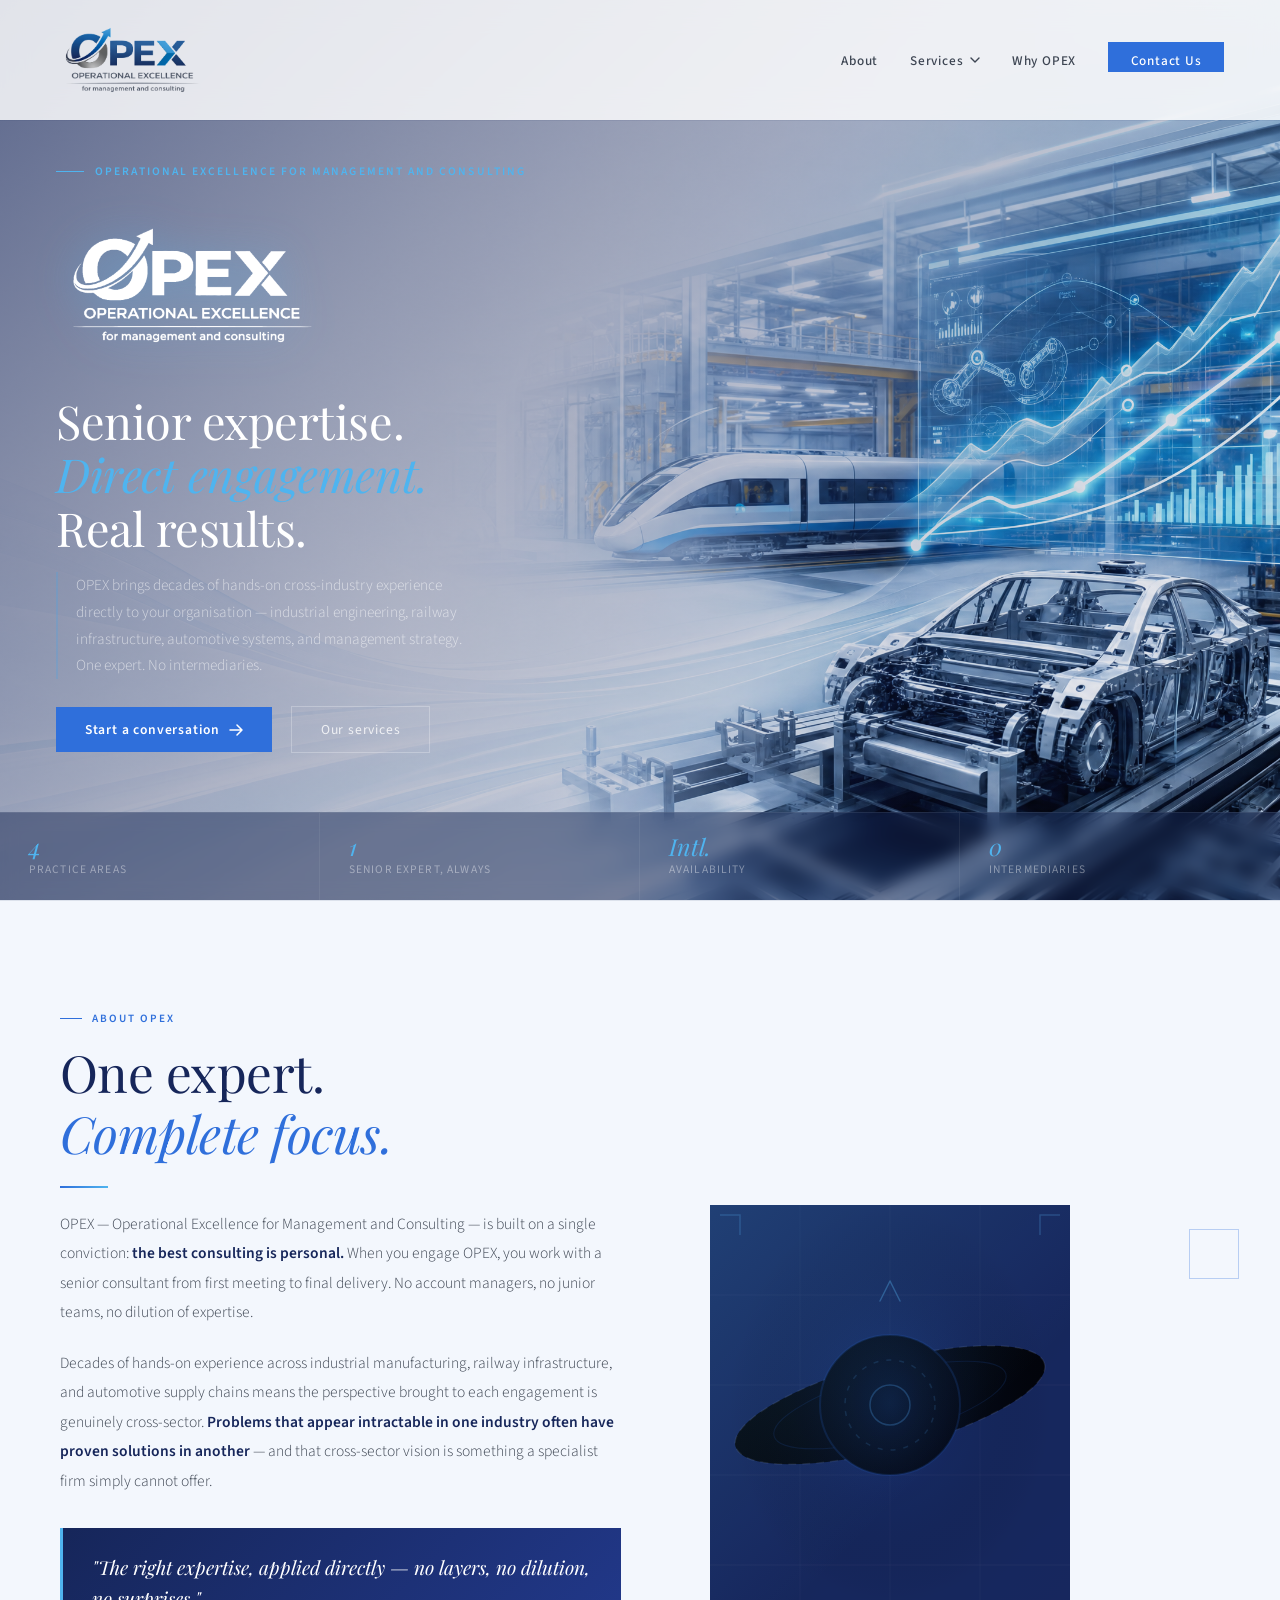
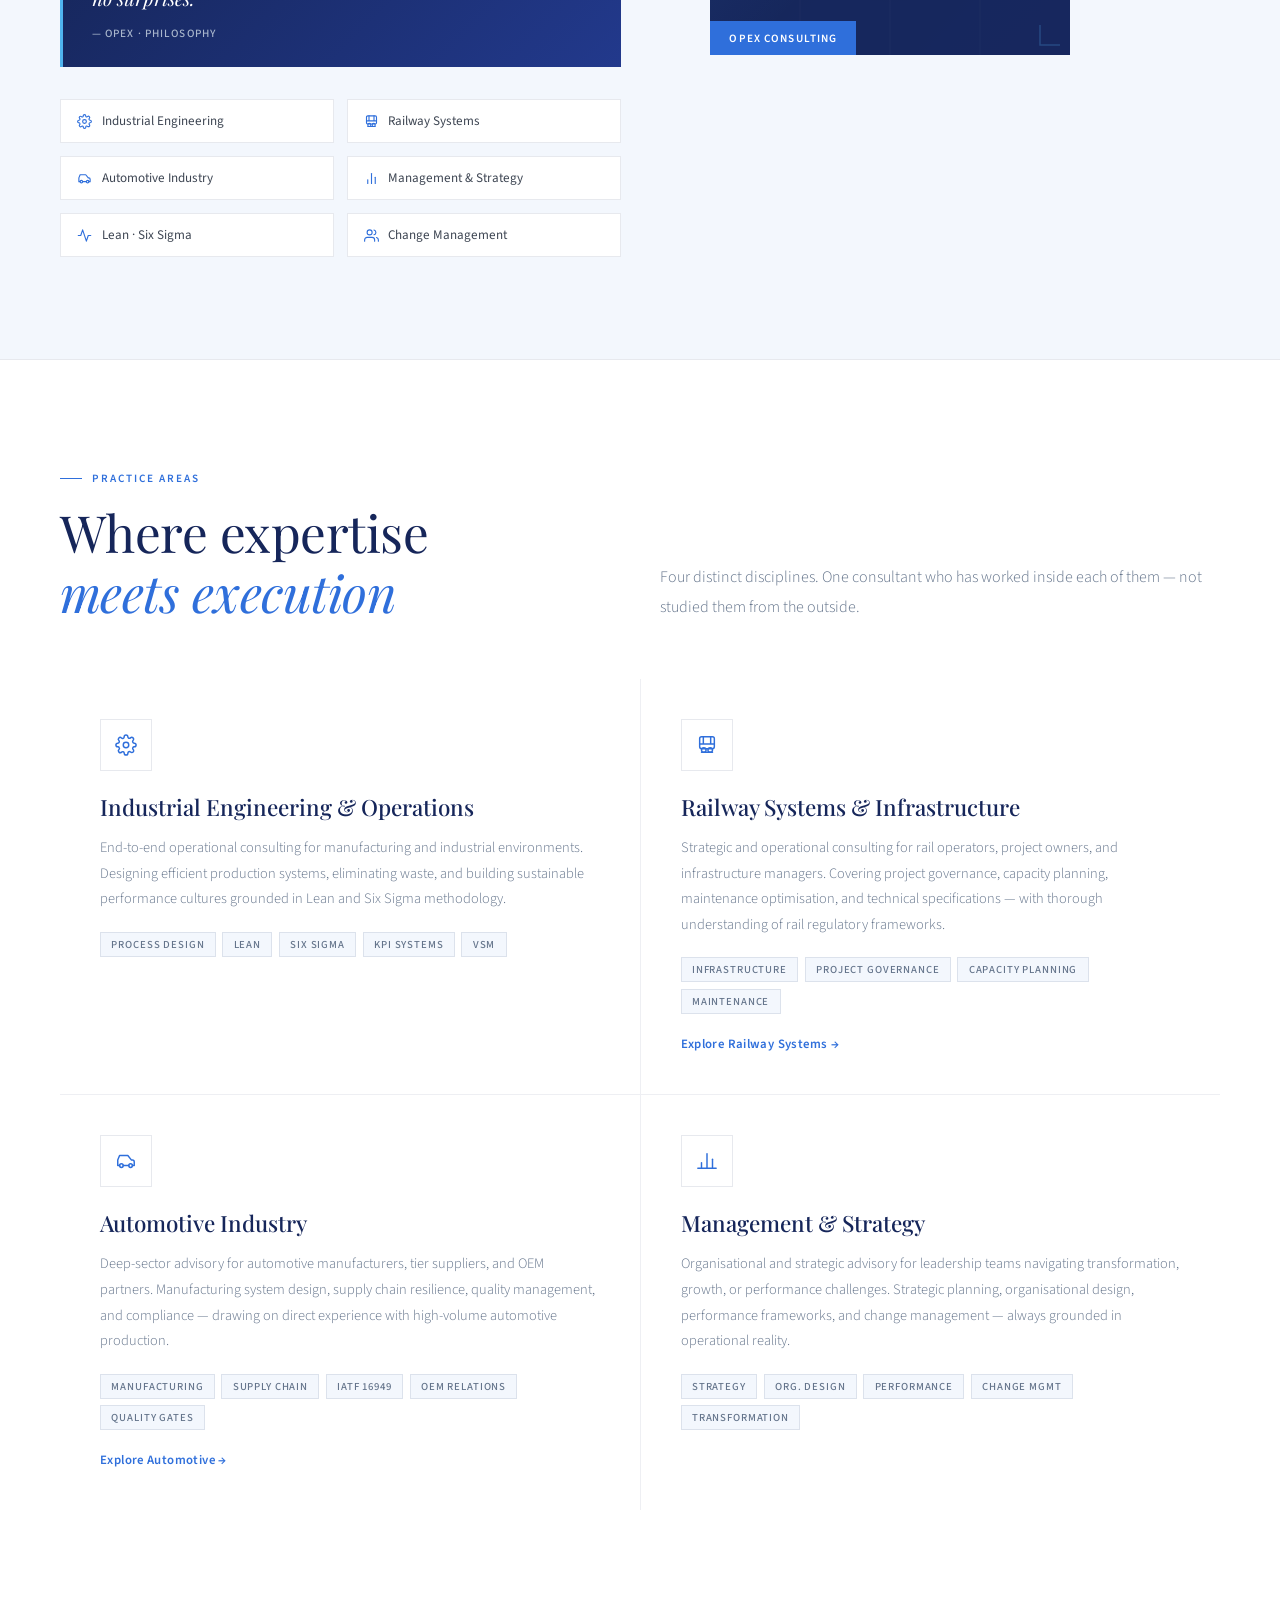
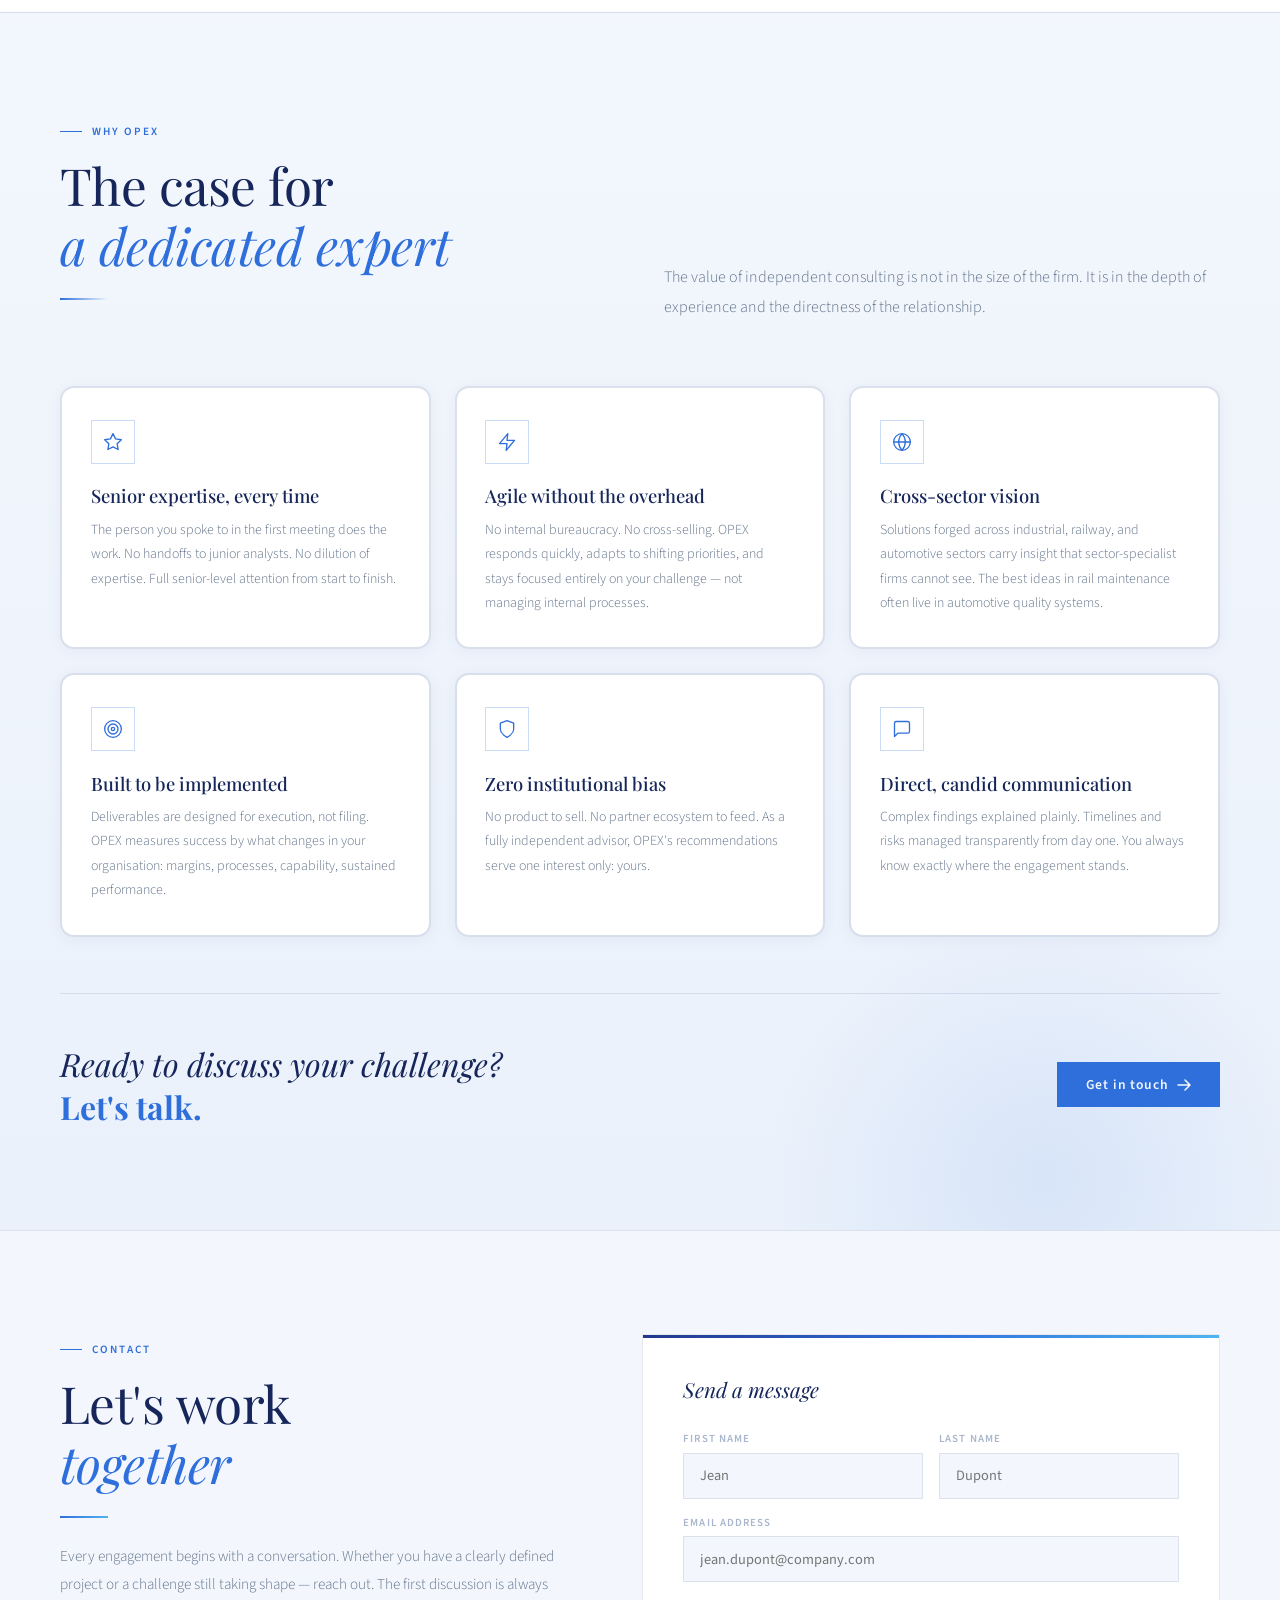
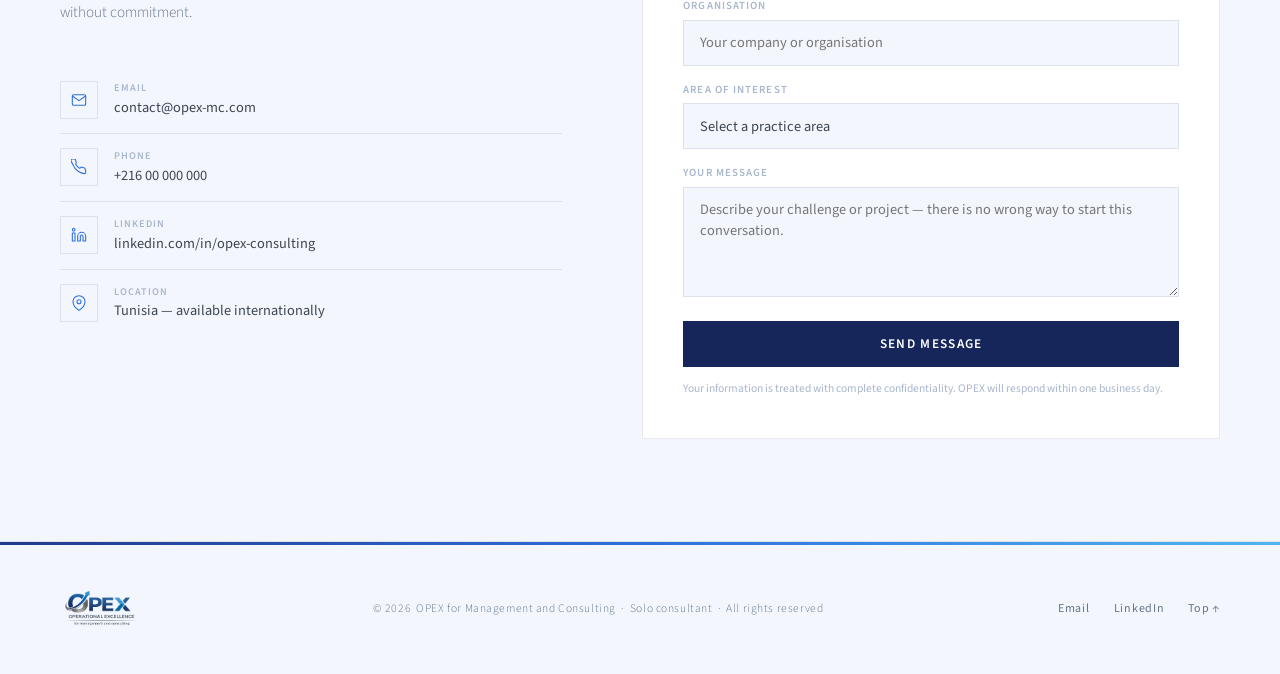
<file: index.html>
<!DOCTYPE html>
<html lang="en">
<head>
    <meta charset="UTF-8" />
    <meta name="viewport" content="width=device-width, initial-scale=1.0" />
    <title>OPEX — Operational Excellence for Management and Consulting</title>
    <meta name="description" content="OPEX delivers senior-level consulting across industrial engineering, railway systems, automotive, and management. One expert. Direct engagement. Measurable results." />

    <link rel="stylesheet" href="styles.css" />

    <link rel="preconnect" href="https://fonts.googleapis.com" />
    <link rel="preconnect" href="https://fonts.gstatic.com" crossorigin />
    <link href="https://fonts.googleapis.com/css2?family=Playfair+Display:ital,wght@0,400;0,500;0,700;1,400;1,500&family=Source+Sans+3:wght@300;400;500;600&display=swap" rel="stylesheet" />

    <style>
        /* ─── HERO FULL-BLEED IMAGE ─── */
        #hero {
            position: relative;
            min-height: 100svh;
            overflow: hidden;
            display: flex;
            flex-direction: column;
            justify-content: center;
            background: var(--navy);
            /* fallback */
        }

        /* remove grid lines from before/after since image covers */
        #hero::before,
        #hero::after {
            display: none;
        }

        /* right column becomes the full-bleed image container */
        .hero-right {
            position: absolute;
            inset: 0;
            z-index: 0;
            padding: 0;
            overflow: hidden;
        }

        /* image covers the entire hero */
        .hero-photo {
            position: absolute;
            inset: 0;
            width: 100%;
            height: 100%;
            object-fit: cover;
            object-position: center 30%;
            opacity: 0;
            animation: fadeIn 1.1s var(--ease) .3s forwards;
            /* remove the left-to-right mask */
            -webkit-mask-image: none;
            mask-image: none;
        }

        /* dark overlay for text readability */
        .hero-photo-tint {
            position: absolute;
            inset: 0;
            background: linear-gradient(135deg,
                    rgba(22, 38, 90, .70) 0%,
                    rgba(22, 38, 90, .35) 45%,
                    rgba(22, 38, 90, .15) 75%,
                    rgba(22, 38, 90, .05) 100%);
            pointer-events: none;
            z-index: 1;
        }

        /* left content sits on top */
        .hero-left {
            position: relative;
            z-index: 2;
            display: flex;
            flex-direction: column;
            justify-content: center;
            padding: clamp(6rem, 16vh, 9.5rem) var(--px) clamp(6.5rem, 17vh, 8rem);
            min-height: 0;
            max-width: 54%;
        }

        /* stat bar still at the bottom */
        .hero-stats {
            position: absolute;
            bottom: 0;
            left: 0;
            right: 0;
            z-index: 3;
            border-top: 1px solid rgba(255, 255, 255, .08);
            display: grid;
            grid-template-columns: repeat(4, 1fr);
            background: rgba(20, 36, 80, .48);
            backdrop-filter: blur(8px);
            height: clamp(64px, 11vh, 88px);
        }

        @media (max-width: 900px) {
            .hero-left {
                max-width: 100%;
                padding: 8rem var(--px) 8.5rem;
            }
            .hero-stats {
                grid-template-columns: repeat(2, 1fr);
                position: relative;
            }
        }
        @media (max-width: 520px) {
            .hero-stats {
                grid-template-columns: repeat(2, 1fr);
            }
            .hero-stat {
                padding: 1rem;
            }
        }

        /* keep existing hero-left styles */
        .hero-eyebrow {
            display: inline-flex;
            align-items: center;
            gap: .7rem;
            font-size: clamp(.64rem, 1.3vh, .72rem);
            font-weight: 600;
            letter-spacing: .18em;
            text-transform: uppercase;
            color: var(--sky);
            margin-bottom: clamp(1rem, 2.2vh, 1.8rem);
        }
        .hero-eyebrow::before {
            content: '';
            width: 28px;
            height: 1px;
            background: var(--sky);
        }

        .hero-logo {
            margin-bottom: clamp(1.2rem, 2.6vh, 2.2rem);
        }
        .hero-logo img {
            width: clamp(180px, 20vw, 320px);
            height: auto;
            filter: brightness(0) invert(1) drop-shadow(0 4px 22px rgba(79, 180, 239, .4));
        }

        .hero-h1 {
            font-family: var(--fd);
            font-size: clamp(1.8rem, 5.2vh, 3.6rem);
            font-weight: 400;
            line-height: 1.14;
            color: #fff;
            letter-spacing: -.01em;
            margin-bottom: clamp(.9rem, 2vh, 1.5rem);
        }
        .hero-h1 em {
            font-style: italic;
            color: var(--sky);
        }

        .hero-sub {
            font-size: clamp(.85rem, 1.7vh, 1rem);
            font-weight: 300;
            line-height: 1.75;
            color: rgba(255, 255, 255, .6);
            max-width: 420px;
            margin-bottom: clamp(1.4rem, 3vh, 2.4rem);
            border-left: 2px solid rgba(79, 163, 224, .3);
            padding-left: 1.1rem;
        }

        .hero-actions {
            display: flex;
            align-items: center;
            gap: 1.2rem;
            flex-wrap: wrap;
        }

        .btn-primary {
            display: inline-flex;
            align-items: center;
            gap: .55rem;
            padding: .8rem 1.8rem;
            background: var(--blue);
            color: #fff;
            font-size: .85rem;
            font-weight: 600;
            letter-spacing: .06em;
            text-decoration: none;
            transition: background .22s, box-shadow .22s, transform .18s;
        }
        .btn-primary .arr {
            transition: transform .25s var(--ease);
        }
        .btn-primary:hover {
            background: var(--sky);
            transform: translateY(-2px);
            box-shadow: 0 6px 22px rgba(79, 163, 224, .4);
        }
        .btn-primary:hover .arr {
            transform: translateX(4px);
        }

        .btn-outline {
            display: inline-flex;
            align-items: center;
            gap: .5rem;
            padding: .8rem 1.8rem;
            border: 1px solid rgba(255, 255, 255, .25);
            color: rgba(255, 255, 255, .8);
            font-size: .85rem;
            font-weight: 400;
            letter-spacing: .06em;
            text-decoration: none;
            transition: border-color .22s, color .22s;
        }
        .btn-outline:hover {
            border-color: var(--sky);
            color: #fff;
        }

        @keyframes fadeIn {
            from {
                opacity: 0;
            }
            to {
                opacity: 1;
            }
        }
    </style>
</head>

<body>

    <!-- ═══ NAV ═══════════════════════════════════════════════ -->
    <nav id="nav">
        <a href="#hero" class="nav-logo">
            <img src="opex.png" alt="OPEX Consulting" />
        </a>
        <ul class="nav-links">
            <li><a href="#about">About</a></li>
            <li class="nav-drop">
                <a href="#services" class="nav-drop-link">
                    Services
                    <svg class="chevron" width="10" height="6" viewBox="0 0 10 6" fill="none"><path d="M1 1l4 4 4-4" stroke="currentColor" stroke-width="1.4" stroke-linecap="round" stroke-linejoin="round"/></svg>
                </a>
                <div class="nav-drop-menu">
                    <a href="railway.html">Railway Systems</a>
                    <a href="automotive.html">Automotive Industry</a>
                </div>
            </li>
            <li><a href="#why">Why OPEX</a></li>
            <li><a href="#contact" class="nav-cta">Contact Us</a></li>
        </ul>
        <button class="burger" id="burger" aria-label="Open menu" aria-expanded="false">
            <span></span><span></span><span></span>
        </button>
    </nav>
    <div class="mob-menu" id="mob">
        <a href="#about" onclick="closeMob()">About</a>
        <a href="#services" onclick="closeMob()">Services</a>
        <div class="mob-submenu">
            <a href="railway.html">Railway Systems</a>
            <a href="automotive.html">Automotive Industry</a>
        </div>
        <a href="#why" onclick="closeMob()">Why OPEX</a>
        <a href="#contact" onclick="closeMob()">Contact</a>
    </div>

    <!-- ═══ HERO — FULL-BLEED IMAGE ══════════════════════════ -->
    <section id="hero">

        <!-- full-bleed image -->
        <div class="hero-right">
            <img src="images.png" alt="" class="hero-photo" />
            <div class="hero-photo-tint"></div>
        </div>

        <!-- content overlay -->
        <div class="hero-left">
            <div class="hero-eyebrow r">Operational Excellence for Management and Consulting</div>

            <div class="hero-logo r rd1">
                <img src="opex.png" alt="OPEX — Operational Excellence for Management and Consulting" />
            </div>

            <h1 class="hero-h1 r rd2">
                Senior expertise.<br />
                <em>Direct engagement.</em><br />
                Real results.
            </h1>

            <p class="hero-sub r rd3">
                OPEX brings decades of hands-on cross-industry experience directly to your organisation — industrial engineering, railway infrastructure, automotive systems, and management strategy. One expert. No intermediaries.
            </p>

            <div class="hero-actions r rd4">
                <a href="#contact" class="btn-primary">
                    Start a conversation
                    <svg class="arr" width="14" height="14" viewBox="0 0 14 14" fill="none" aria-hidden="true">
                        <path d="M1 7h12M8 2l5 5-5 5" stroke="currentColor" stroke-width="1.5" stroke-linecap="round" stroke-linejoin="round" />
                    </svg>
                </a>
                <a href="#services" class="btn-outline">Our services</a>
            </div>
        </div>

        <!-- Stat bar -->
        <div class="hero-stats">
            <div class="hero-stat">
                <span class="hs-n">4</span>
                <span class="hs-l">Practice areas</span>
            </div>
            <div class="hero-stat">
                <span class="hs-n">1</span>
                <span class="hs-l">Senior expert, always</span>
            </div>
            <div class="hero-stat">
                <span class="hs-n">Intl.</span>
                <span class="hs-l">Availability</span>
            </div>
            <div class="hero-stat">
                <span class="hs-n">0</span>
                <span class="hs-l">Intermediaries</span>
            </div>
        </div>
    </section>

    <!-- ═══ ABOUT ══════════════════════════════════════════════ -->
    <section id="about" class="sec">
        <div class="wrap">
            <div class="about-grid">
                <div class="about-text">
                    <div class="eyebrow r">About OPEX</div>
                    <h2 class="sec-title r rd1">One expert.<br /><em>Complete focus.</em></h2>
                    <div class="rule r rd1"></div>

                    <p class="about-body r rd2">
                        OPEX — Operational Excellence for Management and Consulting — is built on a single conviction: <strong>the best consulting is personal.</strong> When you engage OPEX, you work with a senior consultant from first meeting to final delivery. No account managers, no junior teams, no dilution of expertise.
                    </p>
                    <p class="about-body r rd3">
                        Decades of hands-on experience across industrial manufacturing, railway infrastructure, and automotive supply chains means the perspective brought to each engagement is genuinely cross-sector. <strong>Problems that appear intractable in one industry often have proven solutions in another</strong> — and that cross-sector vision is something a specialist firm simply cannot offer.
                    </p>

                    <blockquote class="about-quote r rd4">
                        <p>"The right expertise, applied directly — no layers, no dilution, no surprises."</p>
                        <cite>— OPEX · Philosophy</cite>
                    </blockquote>

                    <div class="expertise-grid r rd4">
                        <div class="exp-tag">
                            <svg width="15" height="15" viewBox="0 0 24 24" fill="none" stroke="currentColor" stroke-width="1.8" stroke-linecap="round" stroke-linejoin="round"><circle cx="12" cy="12" r="3"/><path d="M19.4 15a1.65 1.65 0 00.33 1.82l.06.06a2 2 0 010 2.83 2 2 0 01-2.83 0l-.06-.06a1.65 1.65 0 00-1.82-.33 1.65 1.65 0 00-1 1.51V21a2 2 0 01-4 0v-.09A1.65 1.65 0 009 19.4a1.65 1.65 0 00-1.82.33l-.06.06a2 2 0 01-2.83-2.83l.06-.06A1.65 1.65 0 004.68 15a1.65 1.65 0 00-1.51-1H3a2 2 0 010-4h.09A1.65 1.65 0 004.6 9a1.65 1.65 0 00-.33-1.82l-.06-.06a2 2 0 012.83-2.83l.06.06A1.65 1.65 0 009 4.68a1.65 1.65 0 001-1.51V3a2 2 0 014 0v.09a1.65 1.65 0 001 1.51 1.65 1.65 0 001.82-.33l.06-.06a2 2 0 012.83 2.83l-.06.06A1.65 1.65 0 0019.4 9a1.65 1.65 0 001.51 1H21a2 2 0 010 4h-.09a1.65 1.65 0 00-1.51 1z"/></svg>
                            Industrial Engineering
                        </div>
                        <div class="exp-tag">
                            <svg width="15" height="15" viewBox="0 0 24 24" fill="none" stroke="currentColor" stroke-width="1.8" stroke-linecap="round" stroke-linejoin="round"><rect x="4" y="3" width="16" height="13" rx="2"/><path d="M4 11h16M8 3v8M16 3v8"/><circle cx="8.5" cy="17.5" r="2.5"/><circle cx="15.5" cy="17.5" r="2.5"/><path d="M6 20h12"/></svg>
                            Railway Systems
                        </div>
                        <div class="exp-tag">
                            <svg width="15" height="15" viewBox="0 0 24 24" fill="none" stroke="currentColor" stroke-width="1.8" stroke-linecap="round" stroke-linejoin="round"><path d="M7 17m-2 0a2 2 0 1 0 4 0a2 2 0 1 0 -4 0"/><path d="M17 17m-2 0a2 2 0 1 0 4 0a2 2 0 1 0 -4 0"/><path d="M5 17H3v-6l2-5h9l4 5h1a2 2 0 0 1 2 2v4h-2m-4 0h-6"/></svg>
                            Automotive Industry
                        </div>
                        <div class="exp-tag">
                            <svg width="15" height="15" viewBox="0 0 24 24" fill="none" stroke="currentColor" stroke-width="1.8" stroke-linecap="round" stroke-linejoin="round"><line x1="18" y1="20" x2="18" y2="10"/><line x1="12" y1="20" x2="12" y2="4"/><line x1="6" y1="20" x2="6" y2="14"/></svg>
                            Management & Strategy
                        </div>
                        <div class="exp-tag">
                            <svg width="15" height="15" viewBox="0 0 24 24" fill="none" stroke="currentColor" stroke-width="1.8" stroke-linecap="round" stroke-linejoin="round"><polyline points="22 12 18 12 15 21 9 3 6 12 2 12"/></svg>
                            Lean · Six Sigma
                        </div>
                        <div class="exp-tag">
                            <svg width="15" height="15" viewBox="0 0 24 24" fill="none" stroke="currentColor" stroke-width="1.8" stroke-linecap="round" stroke-linejoin="round"><path d="M17 21v-2a4 4 0 00-4-4H5a4 4 0 00-4 4v2"/><circle cx="9" cy="7" r="4"/><path d="M23 21v-2a4 4 0 00-3-3.87M16 3.13a4 4 0 010 7.75"/></svg>
                            Change Management
                        </div>
                    </div>
                </div>

                <!-- Visual frame -->
                <div class="about-visual">
                    <div class="about-img-frame">
                        <svg class="about-frame-svg" viewBox="0 0 360 450" xmlns="http://www.w3.org/2000/svg" preserveAspectRatio="xMidYMid slice">
                            <rect width="360" height="450" fill="#16265A"/>
                            <line x1="0" y1="90" x2="360" y2="90" stroke="rgba(255,255,255,.04)" stroke-width="1"/>
                            <line x1="0" y1="180" x2="360" y2="180" stroke="rgba(255,255,255,.04)" stroke-width="1"/>
                            <line x1="0" y1="270" x2="360" y2="270" stroke="rgba(255,255,255,.04)" stroke-width="1"/>
                            <line x1="0" y1="360" x2="360" y2="360" stroke="rgba(255,255,255,.04)" stroke-width="1"/>
                            <line x1="90"  y1="0" x2="90"  y2="450" stroke="rgba(255,255,255,.03)" stroke-width="1"/>
                            <line x1="180" y1="0" x2="180" y2="450" stroke="rgba(255,255,255,.03)" stroke-width="1"/>
                            <line x1="270" y1="0" x2="270" y2="450" stroke="rgba(255,255,255,.03)" stroke-width="1"/>
                            <ellipse cx="180" cy="200" rx="160" ry="44" stroke="rgba(154,168,191,.15)" stroke-width="1.5" stroke-dasharray="8 6" transform="rotate(-15 180 200)"/>
                            <ellipse cx="180" cy="200" rx="120" ry="32" stroke="rgba(33,85,181,.2)" stroke-width="1" transform="rotate(-15 180 200)"/>
                            <circle cx="180" cy="200" r="70" stroke="rgba(33,85,181,.25)" stroke-width="2"/>
                            <circle cx="180" cy="200" r="45" stroke="rgba(79,163,224,.2)" stroke-width="1.5" stroke-dasharray="5 8"/>
                            <circle cx="180" cy="200" r="20" stroke="rgba(79,163,224,.35)" stroke-width="1.5"/>
                            <path d="M 180 340 L 180 80" stroke="url(#frameArrow)" stroke-width="1.5" stroke-linecap="round" stroke-dasharray="4 6"/>
                            <path d="M 170 96 L 180 76 L 190 96" fill="none" stroke="rgba(79,163,224,.5)" stroke-width="1.5" stroke-linecap="round" stroke-linejoin="round"/>
                            <radialGradient id="glow" cx="50%" cy="44%" r="45%">
                                <stop offset="0%" stop-color="rgba(33,85,181,.3)"/>
                                <stop offset="100%" stop-color="transparent"/>
                            </radialGradient>
                            <rect width="360" height="450" fill="url(#glow)"/>
                            <path d="M 10 10 L 30 10 L 30 30" fill="none" stroke="rgba(79,163,224,.3)" stroke-width="1.5"/>
                            <path d="M 350 10 L 330 10 L 330 30" fill="none" stroke="rgba(79,163,224,.3)" stroke-width="1.5"/>
                            <path d="M 10 440 L 30 440 L 30 420" fill="none" stroke="rgba(79,163,224,.3)" stroke-width="1.5"/>
                            <path d="M 350 440 L 330 440 L 330 420" fill="none" stroke="rgba(79,163,224,.3)" stroke-width="1.5"/>
                            <defs>
                                <linearGradient id="frameArrow" x1="0" y1="1" x2="0" y2="0">
                                    <stop offset="0%" stop-color="rgba(33,85,181,.3)"/>
                                    <stop offset="100%" stop-color="rgba(79,163,224,.7)"/>
                                </linearGradient>
                            </defs>
                        </svg>
                        <div class="about-frame-label">OPEX Consulting</div>
                    </div>
                    <div class="about-accent"></div>
                </div>
            </div>
        </div>
    </section>

    <!-- ═══ SERVICES ══════════════════════════════════════════ -->
    <section id="services" class="sec">
        <div class="wrap">
            <div class="services-head">
                <div>
                    <div class="eyebrow r">Practice Areas</div>
                    <h2 class="sec-title r rd1">Where expertise<br /><em>meets execution</em></h2>
                </div>
                <p class="sec-lead r rd2">
                    Four distinct disciplines. One consultant who has worked inside each of them — not studied them from the outside.
                </p>
            </div>

            <div class="svc-grid">

                <!-- Industrial -->
                <div class="svc-card r">
                    <div class="svc-icon-ring">
                        <svg width="22" height="22" viewBox="0 0 24 24" fill="none" stroke="currentColor" stroke-width="1.6" stroke-linecap="round" stroke-linejoin="round"><circle cx="12" cy="12" r="3"/><path d="M19.4 15a1.65 1.65 0 00.33 1.82l.06.06a2 2 0 010 2.83 2 2 0 01-2.83 0l-.06-.06a1.65 1.65 0 00-1.82-.33 1.65 1.65 0 00-1 1.51V21a2 2 0 01-4 0v-.09A1.65 1.65 0 009 19.4a1.65 1.65 0 00-1.82.33l-.06.06a2 2 0 01-2.83-2.83l.06-.06A1.65 1.65 0 004.68 15a1.65 1.65 0 00-1.51-1H3a2 2 0 010-4h.09A1.65 1.65 0 004.6 9a1.65 1.65 0 00-.33-1.82l-.06-.06a2 2 0 012.83-2.83l.06.06A1.65 1.65 0 009 4.68a1.65 1.65 0 001-1.51V3a2 2 0 014 0v.09a1.65 1.65 0 001 1.51 1.65 1.65 0 001.82-.33l.06-.06a2 2 0 012.83 2.83l-.06.06A1.65 1.65 0 0019.4 9a1.65 1.65 0 001.51 1H21a2 2 0 010 4h-.09a1.65 1.65 0 00-1.51 1z"/></svg>
                    </div>
                    <h3 class="svc-title">Industrial Engineering &amp; Operations</h3>
                    <p class="svc-desc">End-to-end operational consulting for manufacturing and industrial environments. Designing efficient production systems, eliminating waste, and building sustainable performance cultures grounded in Lean and Six Sigma methodology.</p>
                    <div class="svc-tags">
                        <span class="svc-tag">Process Design</span>
                        <span class="svc-tag">Lean</span>
                        <span class="svc-tag">Six Sigma</span>
                        <span class="svc-tag">KPI Systems</span>
                        <span class="svc-tag">VSM</span>
                    </div>
                </div>

                <!-- Railway -->
                <div class="svc-card r rd1">
                    <div class="svc-icon-ring">
                        <svg width="22" height="22" viewBox="0 0 24 24" fill="none" stroke="currentColor" stroke-width="1.6" stroke-linecap="round" stroke-linejoin="round"><rect x="4" y="3" width="16" height="13" rx="2"/><path d="M4 11h16M8 3v8M16 3v8"/><circle cx="8.5" cy="17.5" r="2.5"/><circle cx="15.5" cy="17.5" r="2.5"/><path d="M6 20h12"/></svg>
                    </div>
                    <h3 class="svc-title">Railway Systems &amp; Infrastructure</h3>
                    <p class="svc-desc">Strategic and operational consulting for rail operators, project owners, and infrastructure managers. Covering project governance, capacity planning, maintenance optimisation, and technical specifications — with thorough understanding of rail regulatory frameworks.</p>
                    <div class="svc-tags">
                        <span class="svc-tag">Infrastructure</span>
                        <span class="svc-tag">Project Governance</span>
                        <span class="svc-tag">Capacity Planning</span>
                        <span class="svc-tag">Maintenance</span>
                    </div>
                    <a href="railway.html" class="svc-more">Explore Railway Systems →</a>
                </div>

                <!-- Automotive -->
                <div class="svc-card r" id="automotive">
                    <div class="svc-icon-ring">
                        <svg width="22" height="22" viewBox="0 0 24 24" fill="none" stroke="currentColor" stroke-width="1.6" stroke-linecap="round" stroke-linejoin="round"><path d="M7 17m-2 0a2 2 0 1 0 4 0a2 2 0 1 0 -4 0"/><path d="M17 17m-2 0a2 2 0 1 0 4 0a2 2 0 1 0 -4 0"/><path d="M5 17H3v-6l2-5h9l4 5h1a2 2 0 0 1 2 2v4h-2m-4 0h-6"/></svg>
                    </div>
                    <h3 class="svc-title">Automotive Industry</h3>
                    <p class="svc-desc">Deep-sector advisory for automotive manufacturers, tier suppliers, and OEM partners. Manufacturing system design, supply chain resilience, quality management, and compliance — drawing on direct experience with high-volume automotive production.</p>
                    <div class="svc-tags">
                        <span class="svc-tag">Manufacturing</span>
                        <span class="svc-tag">Supply Chain</span>
                        <span class="svc-tag">IATF 16949</span>
                        <span class="svc-tag">OEM Relations</span>
                        <span class="svc-tag">Quality Gates</span>
                    </div>
                    <a href="automotive.html" class="svc-more">Explore Automotive →</a>
                </div>

                <!-- Management -->
                <div class="svc-card r rd1">
                    <div class="svc-icon-ring">
                        <svg width="22" height="22" viewBox="0 0 24 24" fill="none" stroke="currentColor" stroke-width="1.6" stroke-linecap="round" stroke-linejoin="round"><line x1="18" y1="20" x2="18" y2="10"/><line x1="12" y1="20" x2="12" y2="4"/><line x1="6" y1="20" x2="6" y2="14"/><line x1="2" y1="20" x2="22" y2="20"/></svg>
                    </div>
                    <h3 class="svc-title">Management &amp; Strategy</h3>
                    <p class="svc-desc">Organisational and strategic advisory for leadership teams navigating transformation, growth, or performance challenges. Strategic planning, organisational design, performance frameworks, and change management — always grounded in operational reality.</p>
                    <div class="svc-tags">
                        <span class="svc-tag">Strategy</span>
                        <span class="svc-tag">Org. Design</span>
                        <span class="svc-tag">Performance</span>
                        <span class="svc-tag">Change Mgmt</span>
                        <span class="svc-tag">Transformation</span>
                    </div>
                </div>

            </div>
        </div>
    </section>

    <!-- ═══ WHY OPEX ══════════════════════════════════════════ -->
    <section id="why" class="sec">
        <div class="wrap">
            <div class="why-head">
                <div>
                    <div class="eyebrow r">Why OPEX</div>
                    <h2 class="sec-title r rd1">The case for<br /><em>a dedicated expert</em></h2>
                    <div class="rule r rd1" style="background:linear-gradient(90deg,var(--blue),transparent)"></div>
                </div>
                <p class="sec-lead r rd2">
                    The value of independent consulting is not in the size of the firm. It is in the depth of experience and the directness of the relationship.
                </p>
            </div>

            <div class="why-grid">
                <div class="why-card r">
                    <div class="why-glow" aria-hidden="true"></div>
                    <div class="why-card-inner">
                        <div class="why-icon">
                            <svg width="20" height="20" viewBox="0 0 24 24" fill="none" stroke="currentColor" stroke-width="1.6" stroke-linecap="round" stroke-linejoin="round"><path d="M12 2l3.09 6.26L22 9.27l-5 4.87 1.18 6.88L12 17.77l-6.18 3.25L7 14.14 2 9.27l6.91-1.01L12 2z"/></svg>
                        </div>
                        <h3 class="why-title">Senior expertise, every time</h3>
                        <p class="why-desc">The person you spoke to in the first meeting does the work. No handoffs to junior analysts. No dilution of expertise. Full senior-level attention from start to finish.</p>
                    </div>
                </div>
                <div class="why-card r rd1">
                    <div class="why-glow" aria-hidden="true"></div>
                    <div class="why-card-inner">
                        <div class="why-icon">
                            <svg width="20" height="20" viewBox="0 0 24 24" fill="none" stroke="currentColor" stroke-width="1.6" stroke-linecap="round" stroke-linejoin="round"><polygon points="13 2 3 14 12 14 11 22 21 10 12 10 13 2"/></svg>
                        </div>
                        <h3 class="why-title">Agile without the overhead</h3>
                        <p class="why-desc">No internal bureaucracy. No cross-selling. OPEX responds quickly, adapts to shifting priorities, and stays focused entirely on your challenge — not managing internal processes.</p>
                    </div>
                </div>
                <div class="why-card r rd2">
                    <div class="why-glow" aria-hidden="true"></div>
                    <div class="why-card-inner">
                        <div class="why-icon">
                            <svg width="20" height="20" viewBox="0 0 24 24" fill="none" stroke="currentColor" stroke-width="1.6" stroke-linecap="round" stroke-linejoin="round"><circle cx="12" cy="12" r="10"/><line x1="2" y1="12" x2="22" y2="12"/><path d="M12 2a15.3 15.3 0 014 10 15.3 15.3 0 01-4 10 15.3 15.3 0 01-4-10 15.3 15.3 0 014-10z"/></svg>
                        </div>
                        <h3 class="why-title">Cross-sector vision</h3>
                        <p class="why-desc">Solutions forged across industrial, railway, and automotive sectors carry insight that sector-specialist firms cannot see. The best ideas in rail maintenance often live in automotive quality systems.</p>
                    </div>
                </div>
                <div class="why-card r">
                    <div class="why-glow" aria-hidden="true"></div>
                    <div class="why-card-inner">
                        <div class="why-icon">
                            <svg width="20" height="20" viewBox="0 0 24 24" fill="none" stroke="currentColor" stroke-width="1.6" stroke-linecap="round" stroke-linejoin="round"><circle cx="12" cy="12" r="10"/><circle cx="12" cy="12" r="6"/><circle cx="12" cy="12" r="2"/></svg>
                        </div>
                        <h3 class="why-title">Built to be implemented</h3>
                        <p class="why-desc">Deliverables are designed for execution, not filing. OPEX measures success by what changes in your organisation: margins, processes, capability, sustained performance.</p>
                    </div>
                </div>
                <div class="why-card r rd1">
                    <div class="why-glow" aria-hidden="true"></div>
                    <div class="why-card-inner">
                        <div class="why-icon">
                            <svg width="20" height="20" viewBox="0 0 24 24" fill="none" stroke="currentColor" stroke-width="1.6" stroke-linecap="round" stroke-linejoin="round"><path d="M12 22s8-4 8-10V5l-8-3-8 3v7c0 6 8 10 8 10z"/></svg>
                        </div>
                        <h3 class="why-title">Zero institutional bias</h3>
                        <p class="why-desc">No product to sell. No partner ecosystem to feed. As a fully independent advisor, OPEX's recommendations serve one interest only: yours.</p>
                    </div>
                </div>
                <div class="why-card r rd2">
                    <div class="why-glow" aria-hidden="true"></div>
                    <div class="why-card-inner">
                        <div class="why-icon">
                            <svg width="20" height="20" viewBox="0 0 24 24" fill="none" stroke="currentColor" stroke-width="1.6" stroke-linecap="round" stroke-linejoin="round"><path d="M21 15a2 2 0 01-2 2H7l-4 4V5a2 2 0 012-2h14a2 2 0 012 2z"/></svg>
                        </div>
                        <h3 class="why-title">Direct, candid communication</h3>
                        <p class="why-desc">Complex findings explained plainly. Timelines and risks managed transparently from day one. You always know exactly where the engagement stands.</p>
                    </div>
                </div>
            </div>

            <div class="why-cta-row r">
                <p class="why-cta-text">Ready to discuss your challenge? <strong>Let's talk.</strong></p>
                <a href="#contact" class="btn-primary">
                    Get in touch
                    <svg class="arr" width="14" height="14" viewBox="0 0 14 14" fill="none">
                        <path d="M1 7h12M8 2l5 5-5 5" stroke="currentColor" stroke-width="1.5" stroke-linecap="round" stroke-linejoin="round" />
                    </svg>
                </a>
            </div>
        </div>
    </section>

    <!-- ═══ CONTACT ═════════════════════════════════════════════ -->
    <section id="contact" class="sec">
        <div class="wrap">
            <div class="contact-grid">
                <div>
                    <div class="eyebrow r">Contact</div>
                    <h2 class="sec-title r rd1">Let's work<br /><em>together</em></h2>
                    <div class="rule r rd1"></div>
                    <p class="contact-body r rd2">
                        Every engagement begins with a conversation. Whether you have a clearly defined project or a challenge still taking shape — reach out. The first discussion is always without commitment.
                    </p>
                    <ul class="contact-items r rd3">
                        <li class="ci">
                            <div class="ci-icon">
                                <svg width="16" height="16" viewBox="0 0 24 24" fill="none" stroke="currentColor" stroke-width="1.6" stroke-linecap="round" stroke-linejoin="round"><path d="M4 4h16c1.1 0 2 .9 2 2v12c0 1.1-.9 2-2 2H4c-1.1 0-2-.9-2-2V6c0-1.1.9-2 2-2z"/><polyline points="22,6 12,13 2,6"/></svg>
                            </div>
                            <div>
                                <span class="ci-label">Email</span>
                                <div class="ci-val"><a href="mailto:contact@opex-mc.com">contact@opex-mc.com</a></div>
                            </div>
                        </li>
                        <li class="ci">
                            <div class="ci-icon">
                                <svg width="16" height="16" viewBox="0 0 24 24" fill="none" stroke="currentColor" stroke-width="1.6" stroke-linecap="round" stroke-linejoin="round"><path d="M22 16.92v3a2 2 0 01-2.18 2 19.79 19.79 0 01-8.63-3.07A19.5 19.5 0 013.07 8.81 19.79 19.79 0 01.01 2.18a2 2 0 012-2.18h3a2 2 0 012 1.72c.127.96.361 1.903.7 2.81a2 2 0 01-.45 2.11L6.91 7.91a16 16 0 006.18 6.18l1.27-1.27a2 2 0 012.11-.45c.907.339 1.85.573 2.81.7a2 2 0 011.72 2.05z"/></svg>
                            </div>
                            <div>
                                <span class="ci-label">Phone</span>
                                <div class="ci-val"><a href="tel:+21600000000">+216 00 000 000</a></div>
                            </div>
                        </li>
                        <li class="ci">
                            <div class="ci-icon">
                                <svg width="16" height="16" viewBox="0 0 24 24" fill="none" stroke="currentColor" stroke-width="1.6" stroke-linecap="round" stroke-linejoin="round"><path d="M16 8a6 6 0 016 6v7h-4v-7a2 2 0 00-2-2 2 2 0 00-2 2v7h-4v-7a6 6 0 016-6z"/><rect x="2" y="9" width="4" height="12"/><circle cx="4" cy="4" r="2"/></svg>
                            </div>
                            <div>
                                <span class="ci-label">LinkedIn</span>
                                <div class="ci-val"><a href="https://linkedin.com" target="_blank" rel="noopener noreferrer">linkedin.com/in/opex-consulting</a></div>
                            </div>
                        </li>
                        <li class="ci">
                            <div class="ci-icon">
                                <svg width="16" height="16" viewBox="0 0 24 24" fill="none" stroke="currentColor" stroke-width="1.6" stroke-linecap="round" stroke-linejoin="round"><path d="M21 10c0 7-9 13-9 13S3 17 3 10a9 9 0 0118 0z"/><circle cx="12" cy="10" r="3"/></svg>
                            </div>
                            <div>
                                <span class="ci-label">Location</span>
                                <div class="ci-val">Tunisia — available internationally</div>
                            </div>
                        </li>
                    </ul>
                </div>

                <div class="contact-form r rd2">
                    <div id="fw">
                        <p class="form-head">Send a message</p>
                        <div class="frow">
                            <div class="fg"><label for="fn">First name</label><input type="text" id="fn" placeholder="Jean" autocomplete="given-name" /></div>
                            <div class="fg"><label for="ln">Last name</label><input type="text" id="ln" placeholder="Dupont" autocomplete="family-name" /></div>
                        </div>
                        <div class="fg"><label for="em">Email address</label><input type="email" id="em" placeholder="jean.dupont@company.com" autocomplete="email" /></div>
                        <div class="fg"><label for="co">Organisation</label><input type="text" id="co" placeholder="Your company or organisation" /></div>
                        <div class="fg">
                            <label for="tp">Area of interest</label>
                            <select id="tp">
                                <option value="" disabled selected>Select a practice area</option>
                                <option>Industrial Engineering &amp; Operations</option>
                                <option>Railway Systems &amp; Infrastructure</option>
                                <option>Automotive Industry</option>
                                <option>Management &amp; Strategy</option>
                                <option>Other / Multiple areas</option>
                            </select>
                        </div>
                        <div class="fg"><label for="ms">Your message</label><textarea id="ms" placeholder="Describe your challenge or project — there is no wrong way to start this conversation."></textarea></div>
                        <button class="btn-form" onclick="sendForm()">Send message</button>
                        <p class="form-note">Your information is treated with complete confidentiality. OPEX will respond within one business day.</p>
                    </div>
                    <div class="form-ok" id="fok">
                        <div class="form-ok-ico">
                            <svg width="22" height="22" viewBox="0 0 24 24" fill="none" stroke="currentColor" stroke-width="2" stroke-linecap="round" stroke-linejoin="round"><polyline points="20 6 9 17 4 12" /></svg>
                        </div>
                        <h3>Message received</h3>
                        <p>Thank you for reaching out. A response will follow within one business day.</p>
                    </div>
                </div>
            </div>
        </div>
    </section>

    <!-- ═══ FOOTER ══════════════════════════════════════════════ -->
    <footer>
        <div class="ft-inner">
            <div class="ft-logo">
                <img src="opex.png" alt="OPEX Consulting" />
            </div>
            <p class="ft-copy">
                &copy; <span id="yr"></span> &nbsp;OPEX for Management and Consulting &nbsp;·&nbsp; Solo consultant &nbsp;·&nbsp; All rights reserved
            </p>
            <div class="ft-links">
                <a href="mailto:contact@opex-mc.com">Email</a>
                <a href="https://linkedin.com" target="_blank" rel="noopener noreferrer">LinkedIn</a>
                <a href="#hero">Top ↑</a>
            </div>
        </div>
    </footer>

    <script src="script.js"></script>
    <script>
        /* Contact form (page-specific, stays inline) */
        function sendForm() {
            const em = document.getElementById('em').value.trim();
            const ms = document.getElementById('ms').value.trim();
            if (!em || !ms) {
                const bad = !em ? document.getElementById('em') : document.getElementById('ms');
                bad.style.borderColor = '#c0392b';
                bad.focus();
                setTimeout(() => bad.style.borderColor = '', 2200);
                return;
            }
            document.getElementById('fw').style.display = 'none';
            document.getElementById('fok').style.display = 'block';
        }
        document.querySelectorAll('input,textarea').forEach(el =>
            el.addEventListener('input', () => el.style.borderColor = ''));
    </script>
</body>
</html>
</file>
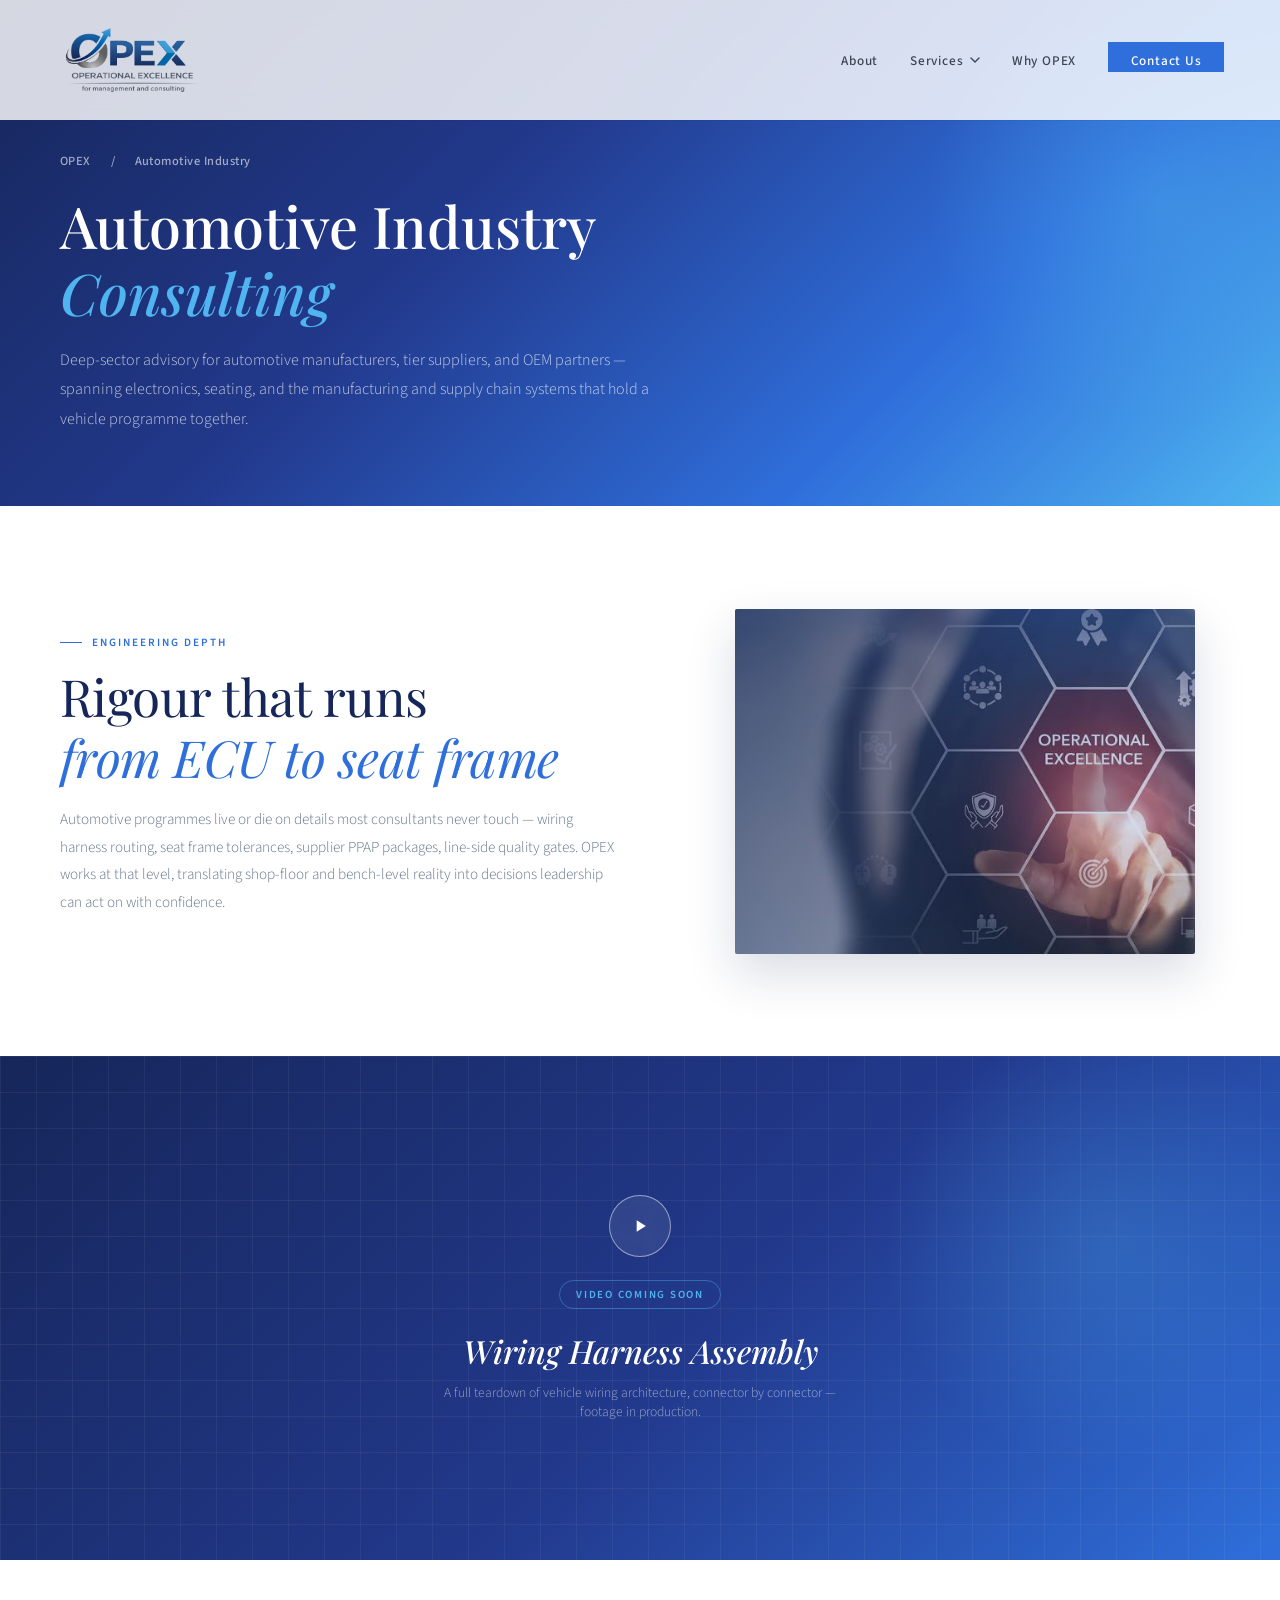
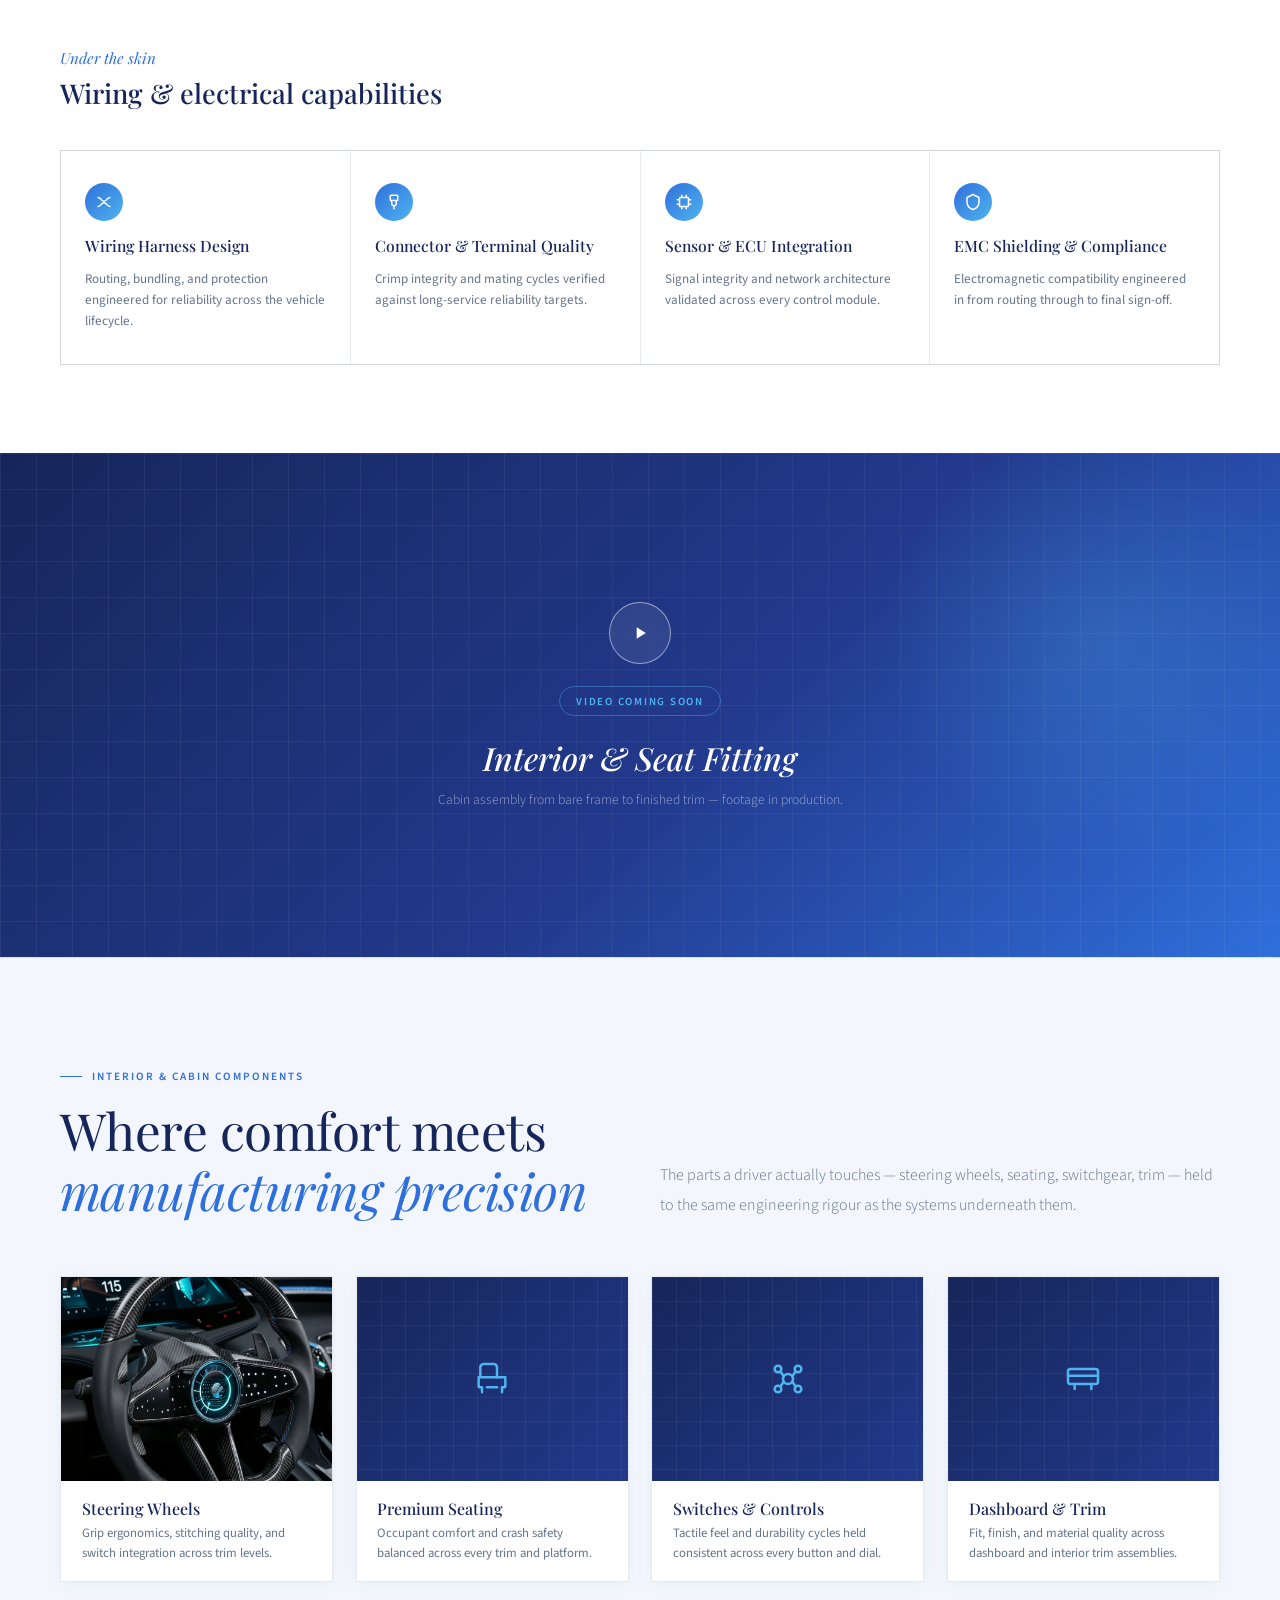
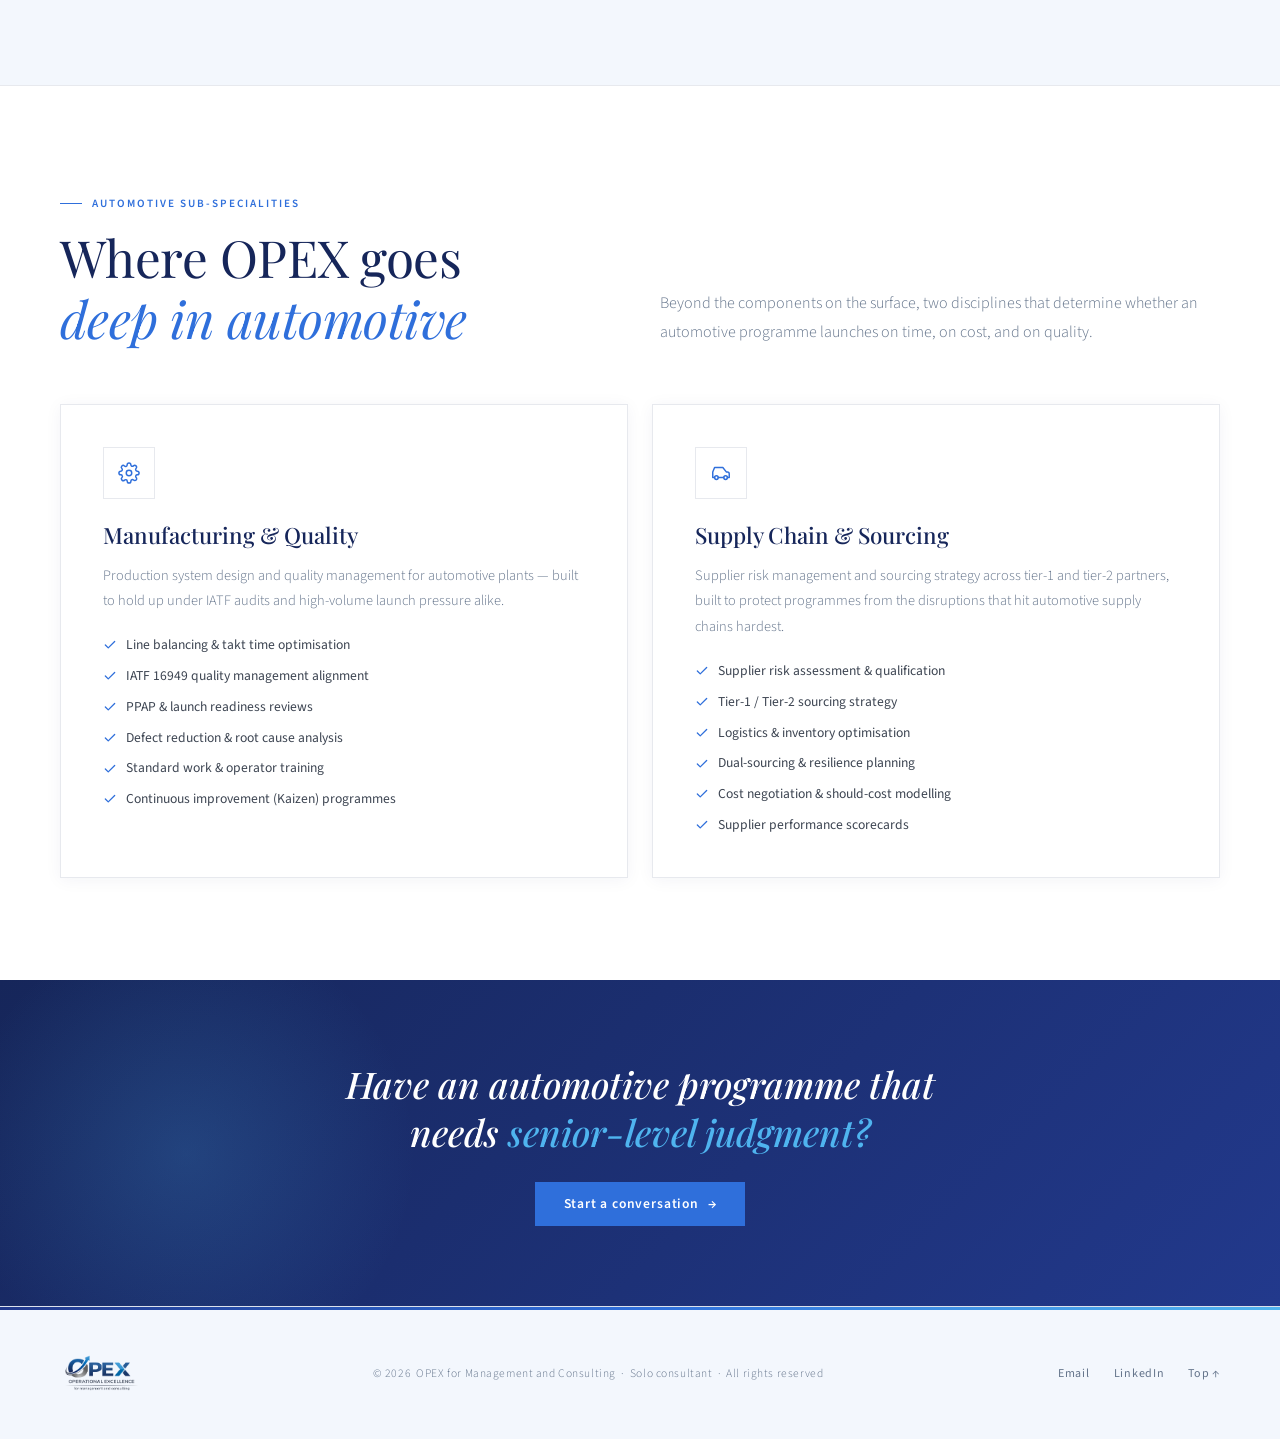
<file: automotive.html>
<!DOCTYPE html>
<html lang="en">
<head>
<meta charset="UTF-8"/>
<meta name="viewport" content="width=device-width, initial-scale=1.0"/>
<title>Automotive Industry Consulting | OPEX Consulting</title>
<meta name="description" content="OPEX automotive consulting — electronics &amp; electrical systems, seating systems, manufacturing quality, and supply chain across the automotive value chain."/>

<link rel="stylesheet" href="styles.css"/>

<link rel="preconnect" href="https://fonts.googleapis.com"/>
<link rel="preconnect" href="https://fonts.gstatic.com" crossorigin/>
<link href="https://fonts.googleapis.com/css2?family=Playfair+Display:ital,wght@0,400;0,500;0,700;1,400;1,500&family=Source+Sans+3:wght@300;400;500;600&display=swap" rel="stylesheet"/>
</head>
<body>

<!-- ═══ NAV ═══════════════════════════════════════════════ -->
<nav id="nav">
  <a href="index.html" class="nav-logo">
    <img src="opex.png" alt="OPEX Consulting"/>
  </a>
  <ul class="nav-links">
    <li><a href="index.html#about">About</a></li>
    <li class="nav-drop">
      <a href="index.html#services" class="nav-drop-link">
        Services
        <svg class="chevron" width="10" height="6" viewBox="0 0 10 6" fill="none"><path d="M1 1l4 4 4-4" stroke="currentColor" stroke-width="1.4" stroke-linecap="round" stroke-linejoin="round"/></svg>
      </a>
      <div class="nav-drop-menu">
        <a href="railway.html">Railway Systems</a>
        <a href="automotive.html">Automotive Industry</a>
      </div>
    </li>
    <li><a href="index.html#why">Why OPEX</a></li>
    <li><a href="index.html#contact" class="nav-cta">Contact Us</a></li>
  </ul>
  <button class="burger" id="burger" aria-label="Open menu" aria-expanded="false">
    <span></span><span></span><span></span>
  </button>
</nav>
<div class="mob-menu" id="mob">
  <a href="index.html#about" onclick="closeMob()">About</a>
  <a href="index.html#services" onclick="closeMob()">Services</a>
  <div class="mob-submenu">
    <a href="railway.html">Railway Systems</a>
    <a href="automotive.html">Automotive Industry</a>
  </div>
  <a href="index.html#why" onclick="closeMob()">Why OPEX</a>
  <a href="index.html#contact" onclick="closeMob()">Contact</a>
</div>

<!-- ═══ PAGE HEADER ═══════════════════════════════════════ -->
<section class="page-header">
  <div class="page-header-inner">
    <div class="ph-crumb r"><a href="index.html">OPEX</a>&nbsp;<span>/</span>&nbsp;<span>Automotive Industry</span></div>
    <h1 class="ph-title r rd1">Automotive Industry <em>Consulting</em></h1>
    <p class="ph-lead r rd2">
      Deep-sector advisory for automotive manufacturers, tier suppliers, and OEM partners — spanning electronics, seating, and the manufacturing and supply chain systems that hold a vehicle programme together.
    </p>
  </div>
</section>

<!-- ═══ INTRO: TEXT + ABSTRACT ILLUSTRATION ══════════════ -->
<section class="sec">
  <div class="wrap">
    <div class="about-grid">
      <div>
        <div class="eyebrow r">Engineering Depth</div>
        <h2 class="sec-title r rd1">Rigour that runs<br/><em>from ECU to seat frame</em></h2>
        <p class="svc-desc r rd2" style="margin-top:1.2rem; font-size:.95rem;">
          Automotive programmes live or die on details most consultants never touch — wiring harness routing, seat frame tolerances, supplier PPAP packages, line-side quality gates. OPEX works at that level, translating shop-floor and bench-level reality into decisions leadership can act on with confidence.
        </p>
      </div>
      <div class="auto-illus-frame r rd2" style="position:relative; border-radius:2px; overflow:hidden; aspect-ratio:4/3;">
        <img src="image.jpg" alt="" style="width:100%; height:100%; object-fit:cover; display:block;"/>
        <div style="position:absolute; inset:0; background:linear-gradient(135deg, rgba(22,38,90,.62) 0%, rgba(34,57,140,.28) 55%, rgba(47,111,219,.1) 100%);"></div>
      </div>
    </div>
  </div>
</section>

<!-- ═══ VIDEO PLACEHOLDER 01 — WIRING HARNESS ASSEMBLY ═══
     Swap this section for the .scrub-video pattern (see railway.html)
     once the real video is ready, e.g.:
     <section class="scrub-video"><div class="scrub-sticky">
       <video class="scrub-video-el" src="wiring-video.mp4" muted playsinline preload="auto"></video>
       ...
     </div></section>
═══════════════════════════════════════════════════════════ -->
<section class="video-placeholder">
  <div class="vp-content r">
    <div class="vp-play">
      <svg width="20" height="20" viewBox="0 0 24 24" fill="currentColor"><path d="M8 5v14l11-7z"/></svg>
    </div>
    <div class="vp-badge">Video Coming Soon</div>
    <h2 class="vp-title">Wiring Harness Assembly</h2>
    <p class="vp-sub">A full teardown of vehicle wiring architecture, connector by connector — footage in production.</p>
  </div>
</section>

<!-- ═══ WIRING & ELECTRICAL CAPABILITIES ═════════════════ -->
<section class="sec" style="padding-top: clamp(3.5rem, 7vw, 5.5rem); padding-bottom: clamp(3.5rem, 7vw, 5.5rem);">
  <div class="wrap">
    <div class="cap-strip-head r">
      <span class="cap-strip-eyebrow">Under the skin</span>
      <h3 class="cap-strip-heading">Wiring &amp; electrical capabilities</h3>
    </div>
    <div class="cap-strip r rd1">
      <div class="cap-strip-item">
        <div class="cap-strip-icon">
          <svg width="18" height="18" viewBox="0 0 24 24" fill="none" stroke="currentColor" stroke-width="2" stroke-linecap="round" stroke-linejoin="round"><path d="M4 6c4 0 4 5 8 5s4-5 8-5M4 18c4 0 4-5 8-5s4 5 8 5"/></svg>
        </div>
        <div class="cap-strip-title">Wiring Harness Design</div>
        <div class="cap-strip-desc">Routing, bundling, and protection engineered for reliability across the vehicle lifecycle.</div>
      </div>
      <div class="cap-strip-item">
        <div class="cap-strip-icon">
          <svg width="18" height="18" viewBox="0 0 24 24" fill="none" stroke="currentColor" stroke-width="2" stroke-linecap="round" stroke-linejoin="round"><rect x="7" y="3" width="10" height="7" rx="1"/><path d="M9 10v4a3 3 0 003 3 3 3 0 003-3v-4M12 17v4"/></svg>
        </div>
        <div class="cap-strip-title">Connector &amp; Terminal Quality</div>
        <div class="cap-strip-desc">Crimp integrity and mating cycles verified against long-service reliability targets.</div>
      </div>
      <div class="cap-strip-item">
        <div class="cap-strip-icon">
          <svg width="18" height="18" viewBox="0 0 24 24" fill="none" stroke="currentColor" stroke-width="2" stroke-linecap="round" stroke-linejoin="round"><rect x="6" y="6" width="12" height="12" rx="1"/><path d="M9 3v3M15 3v3M9 18v3M15 18v3M3 9h3M3 15h3M18 9h3M18 15h3"/></svg>
        </div>
        <div class="cap-strip-title">Sensor &amp; ECU Integration</div>
        <div class="cap-strip-desc">Signal integrity and network architecture validated across every control module.</div>
      </div>
      <div class="cap-strip-item">
        <div class="cap-strip-icon">
          <svg width="18" height="18" viewBox="0 0 24 24" fill="none" stroke="currentColor" stroke-width="2" stroke-linecap="round" stroke-linejoin="round"><path d="M12 2l8 4v6c0 5-3.5 8.5-8 10-4.5-1.5-8-5-8-10V6z"/></svg>
        </div>
        <div class="cap-strip-title">EMC Shielding &amp; Compliance</div>
        <div class="cap-strip-desc">Electromagnetic compatibility engineered in from routing through to final sign-off.</div>
      </div>
    </div>
  </div>
</section>

<!-- ═══ VIDEO PLACEHOLDER 02 — INTERIOR & SEAT FITTING ═══
     Swap for the .scrub-video pattern once the real video is ready
     (same approach as placeholder 01 above).
═══════════════════════════════════════════════════════════ -->
<section class="video-placeholder">
  <div class="vp-content r">
    <div class="vp-play">
      <svg width="20" height="20" viewBox="0 0 24 24" fill="currentColor"><path d="M8 5v14l11-7z"/></svg>
    </div>
    <div class="vp-badge">Video Coming Soon</div>
    <h2 class="vp-title">Interior &amp; Seat Fitting</h2>
    <p class="vp-sub">Cabin assembly from bare frame to finished trim — footage in production.</p>
  </div>
</section>

<!-- ═══ INTERIOR & CABIN COMPONENTS ═══════════════════════ -->
<section class="sec" style="background:var(--off); border-top:1px solid var(--border);">
  <div class="wrap">
    <div class="services-head">
      <div>
        <div class="eyebrow r">Interior &amp; Cabin Components</div>
        <h2 class="sec-title r rd1">Where comfort meets<br/><em>manufacturing precision</em></h2>
      </div>
      <p class="sec-lead r rd2">
        The parts a driver actually touches — steering wheels, seating, switchgear, trim — held to the same engineering rigour as the systems underneath them.
      </p>
    </div>

    <div class="gallery-grid">

      <div class="gallery-card r rd1">
        <div class="gallery-media">
          <img src="steering-wheel.png" alt="Steering wheel"/>
        </div>
        <div class="gallery-label">
          <h3>Steering Wheels</h3>
          <p>Grip ergonomics, stitching quality, and switch integration across trim levels.</p>
        </div>
      </div>

      <div class="gallery-card r rd1">
        <div class="gallery-media is-icon">
          <svg width="40" height="40" viewBox="0 0 24 24" fill="none" stroke="currentColor" stroke-width="1.5" stroke-linecap="round" stroke-linejoin="round"><path d="M5 11V5a2 2 0 0 1 2-2h6a2 2 0 0 1 2 2v6"/><path d="M4 11h16v5a1 1 0 0 1-1 1h-1v3M6 20v-3H5a1 1 0 0 1-1-1v-5"/><path d="M9 17h6"/></svg>
        </div>
        <div class="gallery-label">
          <h3>Premium Seating</h3>
          <p>Occupant comfort and crash safety balanced across every trim and platform.</p>
        </div>
      </div>

      <div class="gallery-card r rd2">
        <div class="gallery-media is-icon">
          <svg width="40" height="40" viewBox="0 0 24 24" fill="none" stroke="currentColor" stroke-width="1.5" stroke-linecap="round" stroke-linejoin="round"><circle cx="12" cy="12" r="3"/><circle cx="6" cy="6" r="2"/><circle cx="18" cy="6" r="2"/><circle cx="6" cy="18" r="2"/><circle cx="18" cy="18" r="2"/><path d="M9.5 10.5L7.5 7.5M14.5 10.5l2-3M9.5 13.5l-2 3M14.5 13.5l2 3"/></svg>
        </div>
        <div class="gallery-label">
          <h3>Switches &amp; Controls</h3>
          <p>Tactile feel and durability cycles held consistent across every button and dial.</p>
        </div>
      </div>

      <div class="gallery-card r rd2">
        <div class="gallery-media is-icon">
          <svg width="40" height="40" viewBox="0 0 24 24" fill="none" stroke="currentColor" stroke-width="1.5" stroke-linecap="round" stroke-linejoin="round"><rect x="3" y="6" width="18" height="9" rx="1.5"/><path d="M7 15v3M17 15v3M3 10h18"/></svg>
        </div>
        <div class="gallery-label">
          <h3>Dashboard &amp; Trim</h3>
          <p>Fit, finish, and material quality across dashboard and interior trim assemblies.</p>
        </div>
      </div>

    </div>
  </div>
</section>

<!-- ═══ CAPABILITIES ══════════════════════════════════════ -->
<section class="sec" style="background:var(--white); border-top:1px solid var(--border);">
  <div class="wrap">
    <div class="services-head">
      <div>
        <div class="eyebrow r">Automotive Sub-Specialities</div>
        <h2 class="sec-title r rd1">Where OPEX goes<br/><em>deep in automotive</em></h2>
      </div>
      <p class="sec-lead r rd2">
        Beyond the components on the surface, two disciplines that determine whether an automotive programme launches on time, on cost, and on quality.
      </p>
    </div>

    <div class="cap-grid">

      <!-- Manufacturing & Quality Systems -->
      <div class="cap-card r rd1">
        <div class="svc-icon-ring">
          <svg width="22" height="22" viewBox="0 0 24 24" fill="none" stroke="currentColor" stroke-width="1.6" stroke-linecap="round" stroke-linejoin="round"><circle cx="12" cy="12" r="3"/><path d="M19.4 15a1.65 1.65 0 00.33 1.82l.06.06a2 2 0 010 2.83 2 2 0 01-2.83 0l-.06-.06a1.65 1.65 0 00-1.82-.33 1.65 1.65 0 00-1 1.51V21a2 2 0 01-4 0v-.09A1.65 1.65 0 009 19.4a1.65 1.65 0 00-1.82.33l-.06.06a2 2 0 01-2.83-2.83l.06-.06A1.65 1.65 0 004.68 15a1.65 1.65 0 00-1.51-1H3a2 2 0 010-4h.09A1.65 1.65 0 004.6 9a1.65 1.65 0 00-.33-1.82l-.06-.06a2 2 0 012.83-2.83l.06.06A1.65 1.65 0 009 4.68a1.65 1.65 0 001-1.51V3a2 2 0 014 0v.09a1.65 1.65 0 001 1.51 1.65 1.65 0 001.82-.33l.06-.06a2 2 0 012.83 2.83l-.06.06A1.65 1.65 0 0019.4 9a1.65 1.65 0 001.51 1H21a2 2 0 010 4h-.09a1.65 1.65 0 00-1.51 1z"/></svg>
        </div>
        <h3 class="svc-title">Manufacturing &amp; Quality</h3>
        <p class="svc-desc">
          Production system design and quality management for automotive plants — built to hold up under IATF audits and high-volume launch pressure alike.
        </p>
        <ul class="cap-list">
          <li><svg width="14" height="14" viewBox="0 0 24 24" fill="none" stroke="currentColor" stroke-width="2.2" stroke-linecap="round" stroke-linejoin="round"><polyline points="20 6 9 17 4 12"/></svg> Line balancing &amp; takt time optimisation</li>
          <li><svg width="14" height="14" viewBox="0 0 24 24" fill="none" stroke="currentColor" stroke-width="2.2" stroke-linecap="round" stroke-linejoin="round"><polyline points="20 6 9 17 4 12"/></svg> IATF 16949 quality management alignment</li>
          <li><svg width="14" height="14" viewBox="0 0 24 24" fill="none" stroke="currentColor" stroke-width="2.2" stroke-linecap="round" stroke-linejoin="round"><polyline points="20 6 9 17 4 12"/></svg> PPAP &amp; launch readiness reviews</li>
          <li><svg width="14" height="14" viewBox="0 0 24 24" fill="none" stroke="currentColor" stroke-width="2.2" stroke-linecap="round" stroke-linejoin="round"><polyline points="20 6 9 17 4 12"/></svg> Defect reduction &amp; root cause analysis</li>
          <li><svg width="14" height="14" viewBox="0 0 24 24" fill="none" stroke="currentColor" stroke-width="2.2" stroke-linecap="round" stroke-linejoin="round"><polyline points="20 6 9 17 4 12"/></svg> Standard work &amp; operator training</li>
          <li><svg width="14" height="14" viewBox="0 0 24 24" fill="none" stroke="currentColor" stroke-width="2.2" stroke-linecap="round" stroke-linejoin="round"><polyline points="20 6 9 17 4 12"/></svg> Continuous improvement (Kaizen) programmes</li>
        </ul>
      </div>

      <!-- Supply Chain & Sourcing -->
      <div class="cap-card r rd2">
        <div class="svc-icon-ring">
          <svg width="22" height="22" viewBox="0 0 24 24" fill="none" stroke="currentColor" stroke-width="1.6" stroke-linecap="round" stroke-linejoin="round"><path d="M7 17m-2 0a2 2 0 1 0 4 0a2 2 0 1 0 -4 0"/><path d="M17 17m-2 0a2 2 0 1 0 4 0a2 2 0 1 0 -4 0"/><path d="M5 17H3v-6l2-5h9l4 5h1a2 2 0 0 1 2 2v4h-2m-4 0h-6"/></svg>
        </div>
        <h3 class="svc-title">Supply Chain &amp; Sourcing</h3>
        <p class="svc-desc">
          Supplier risk management and sourcing strategy across tier-1 and tier-2 partners, built to protect programmes from the disruptions that hit automotive supply chains hardest.
        </p>
        <ul class="cap-list">
          <li><svg width="14" height="14" viewBox="0 0 24 24" fill="none" stroke="currentColor" stroke-width="2.2" stroke-linecap="round" stroke-linejoin="round"><polyline points="20 6 9 17 4 12"/></svg> Supplier risk assessment &amp; qualification</li>
          <li><svg width="14" height="14" viewBox="0 0 24 24" fill="none" stroke="currentColor" stroke-width="2.2" stroke-linecap="round" stroke-linejoin="round"><polyline points="20 6 9 17 4 12"/></svg> Tier-1 / Tier-2 sourcing strategy</li>
          <li><svg width="14" height="14" viewBox="0 0 24 24" fill="none" stroke="currentColor" stroke-width="2.2" stroke-linecap="round" stroke-linejoin="round"><polyline points="20 6 9 17 4 12"/></svg> Logistics &amp; inventory optimisation</li>
          <li><svg width="14" height="14" viewBox="0 0 24 24" fill="none" stroke="currentColor" stroke-width="2.2" stroke-linecap="round" stroke-linejoin="round"><polyline points="20 6 9 17 4 12"/></svg> Dual-sourcing &amp; resilience planning</li>
          <li><svg width="14" height="14" viewBox="0 0 24 24" fill="none" stroke="currentColor" stroke-width="2.2" stroke-linecap="round" stroke-linejoin="round"><polyline points="20 6 9 17 4 12"/></svg> Cost negotiation &amp; should-cost modelling</li>
          <li><svg width="14" height="14" viewBox="0 0 24 24" fill="none" stroke="currentColor" stroke-width="2.2" stroke-linecap="round" stroke-linejoin="round"><polyline points="20 6 9 17 4 12"/></svg> Supplier performance scorecards</li>
        </ul>
      </div>

    </div>
  </div>
</section>

<!-- ═══ CTA BAND ══════════════════════════════════════════ -->
<section class="cta-band">
  <div class="cta-band-inner">
    <p class="cta-band-title r">Have an automotive programme that needs <em>senior-level judgment?</em></p>
    <a href="index.html#contact" class="btn-primary r rd1">Start a conversation <span class="arr">→</span></a>
  </div>
</section>

<!-- ═══ FOOTER ══════════════════════════════════════════════ -->
<footer>
  <div class="ft-inner">
    <div class="ft-logo">
      <img src="opex.png" alt="OPEX Consulting"/>
    </div>
    <p class="ft-copy">
      &copy; <span id="yr"></span> &nbsp;OPEX for Management and Consulting &nbsp;·&nbsp; Solo consultant &nbsp;·&nbsp; All rights reserved
    </p>
    <div class="ft-links">
      <a href="mailto:contact@opex-mc.com">Email</a>
      <a href="https://linkedin.com" target="_blank" rel="noopener noreferrer">LinkedIn</a>
      <a href="#">Top ↑</a>
    </div>
  </div>
</footer>

<script src="script.js"></script>
</body>
</html>
</file>
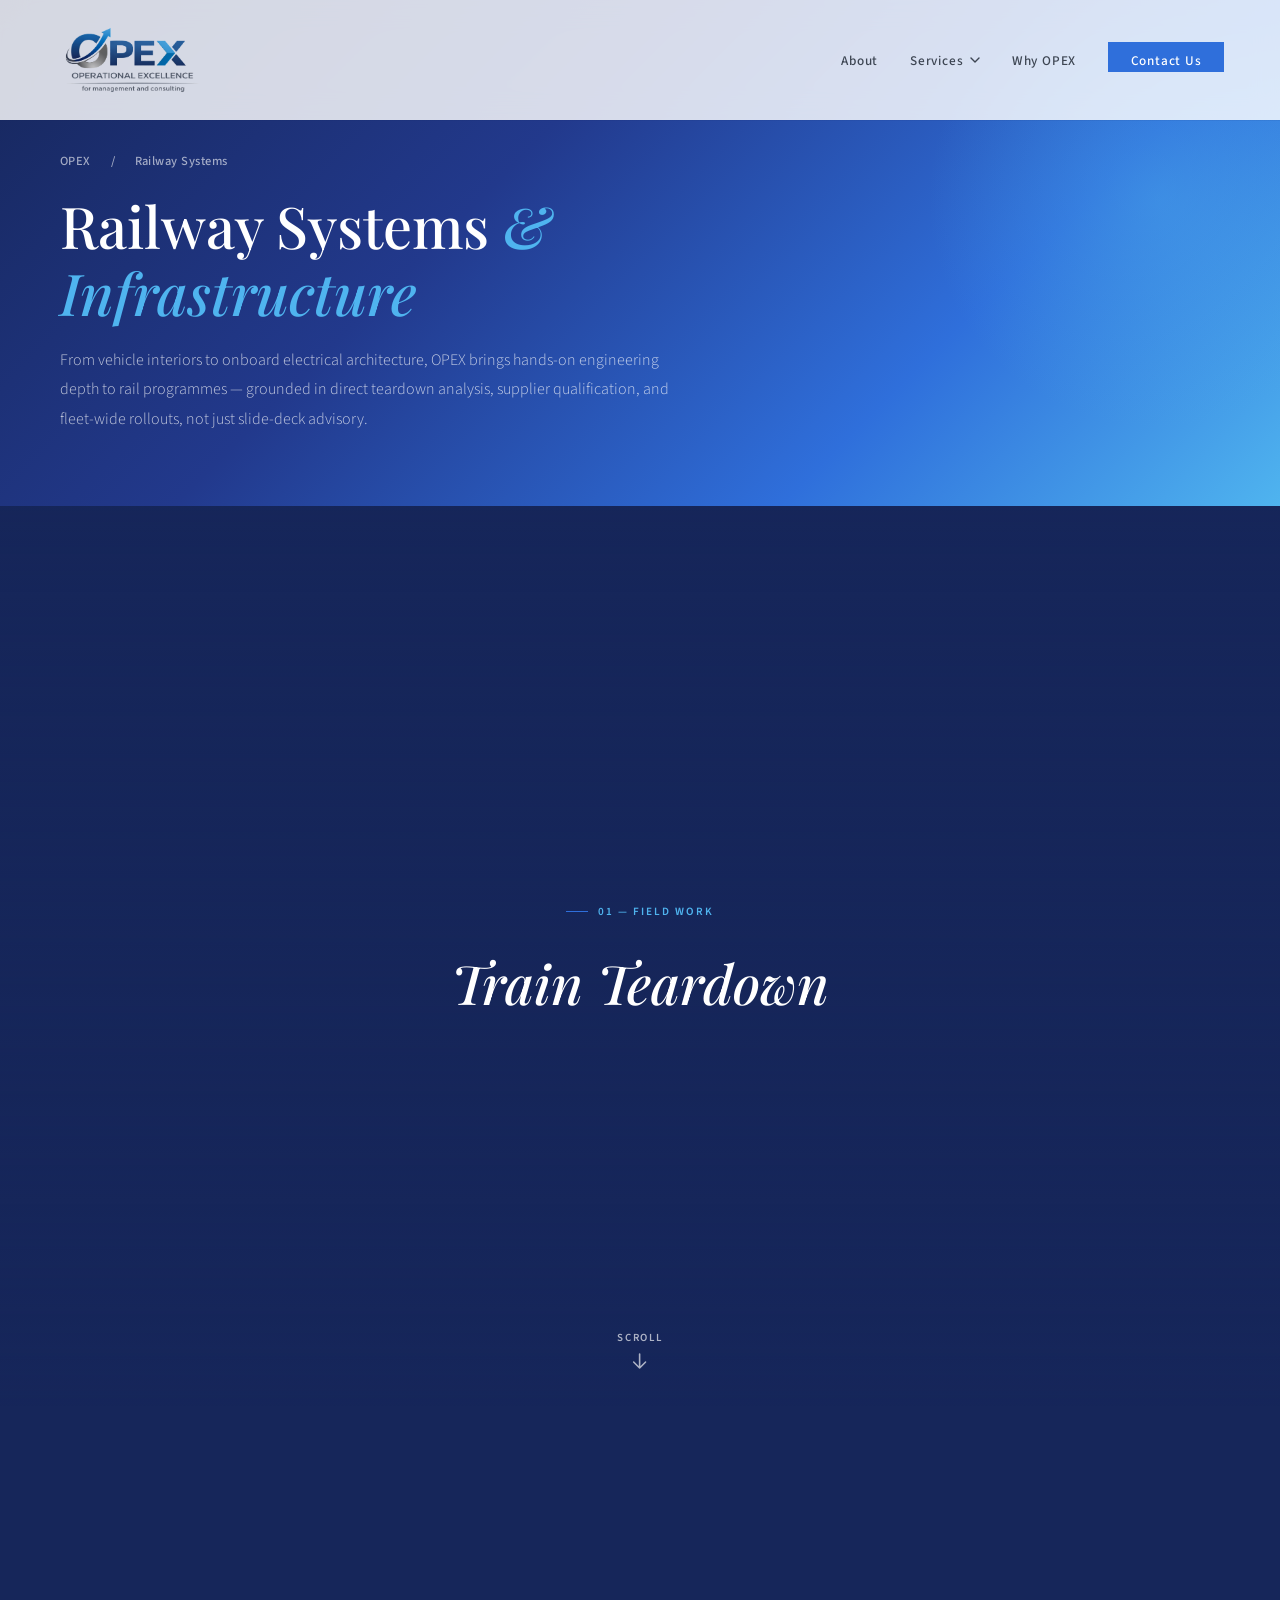
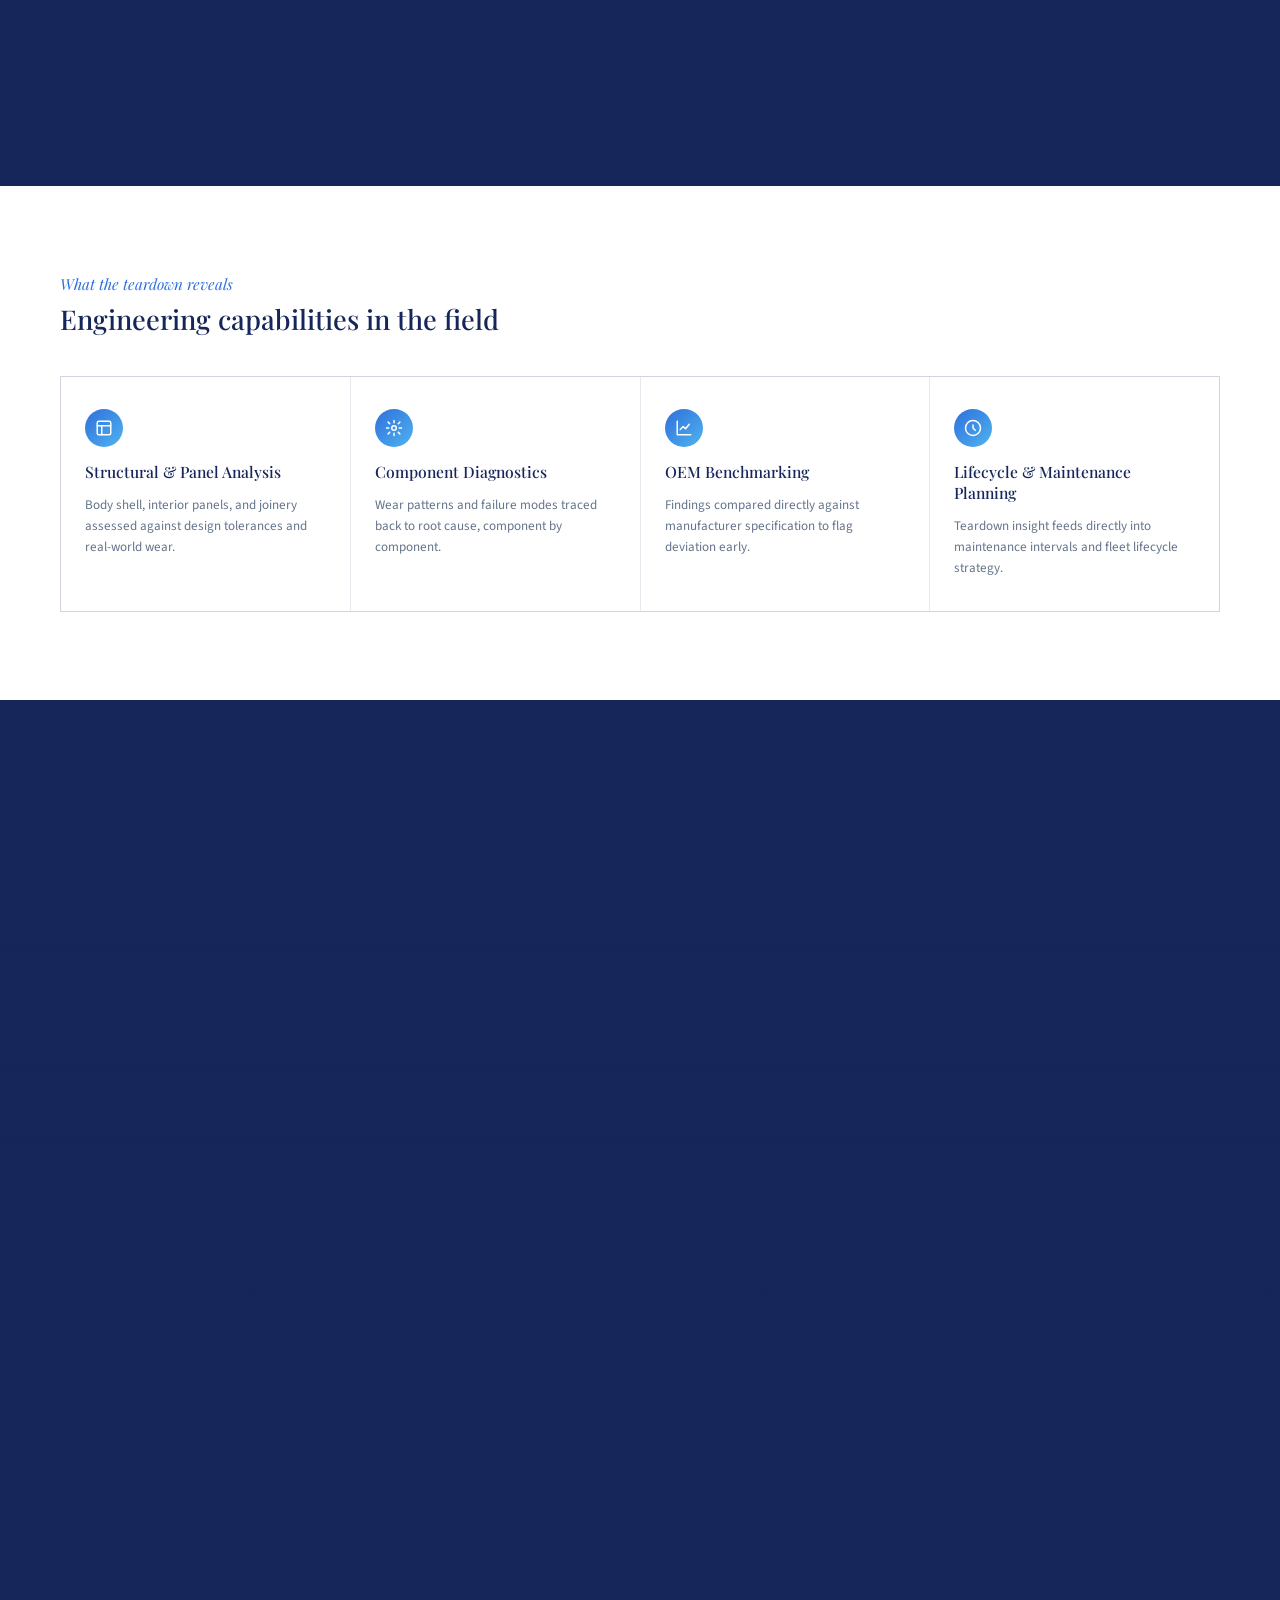
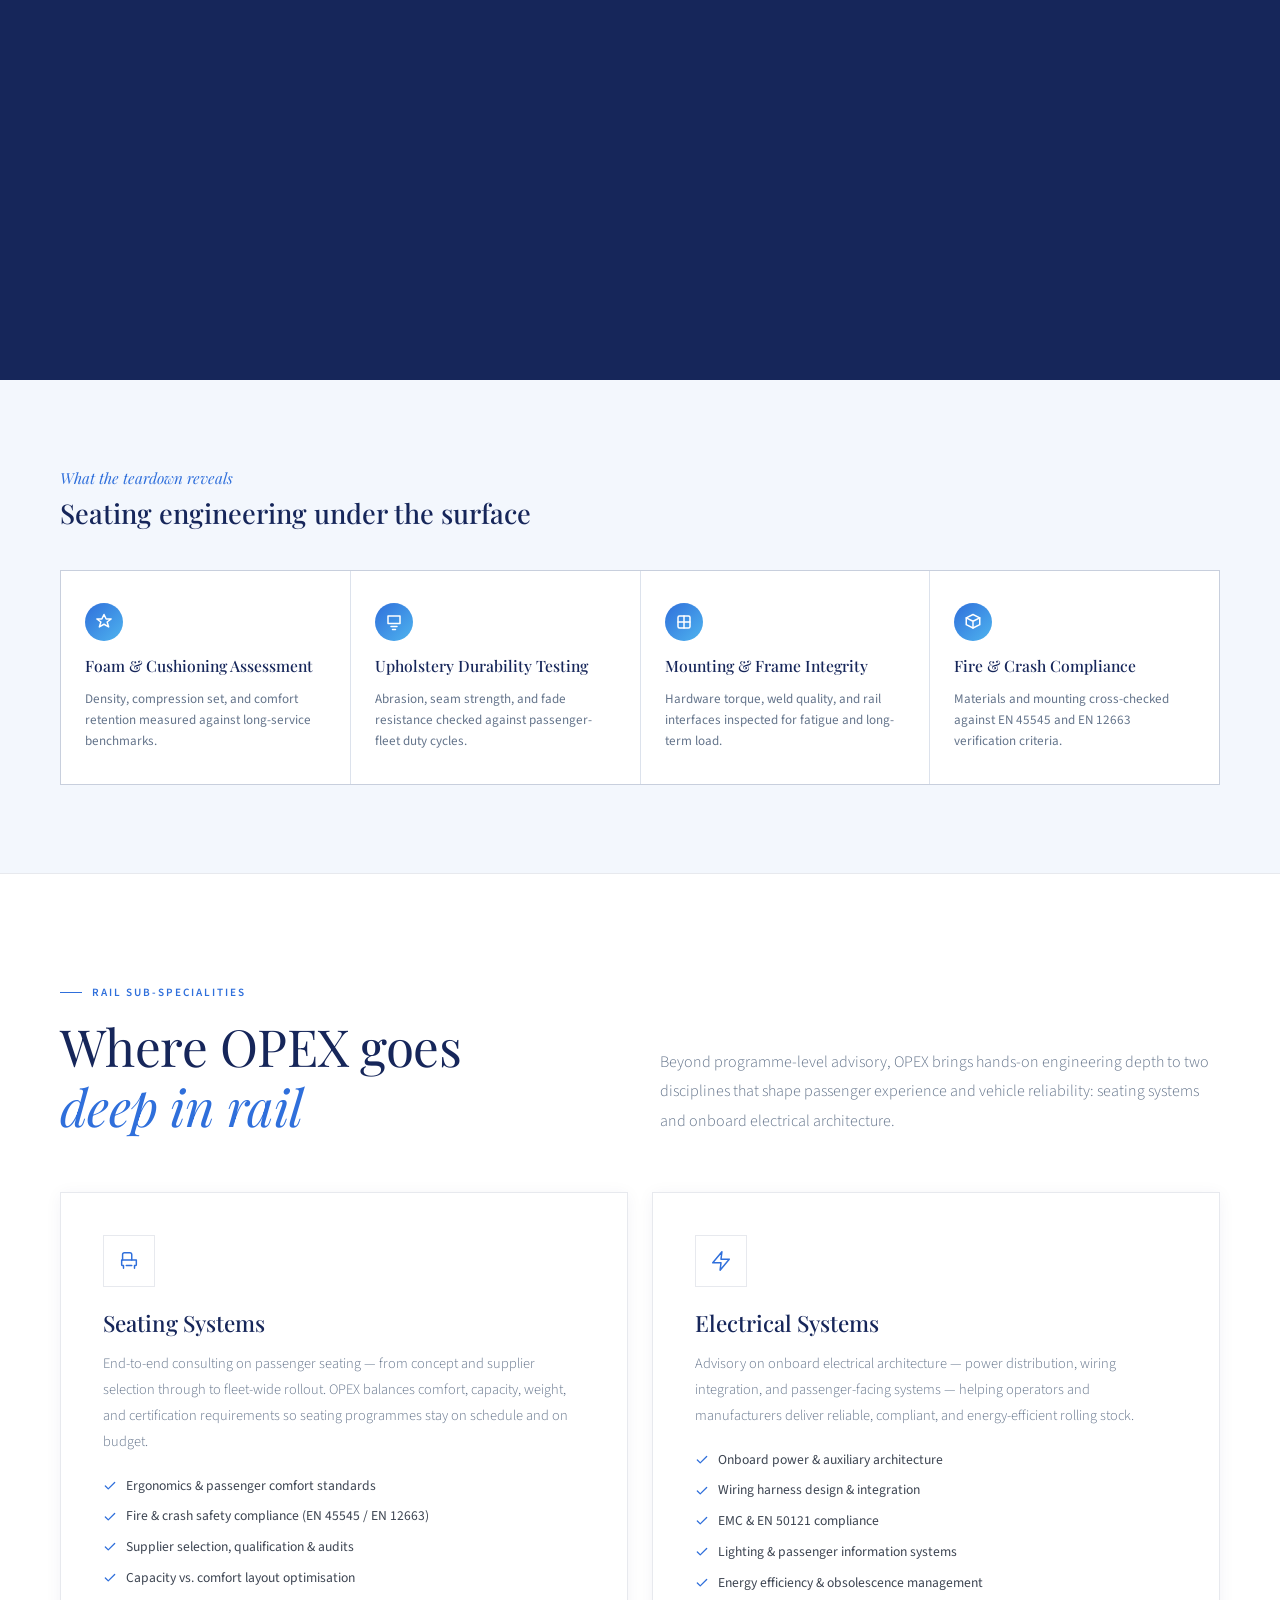
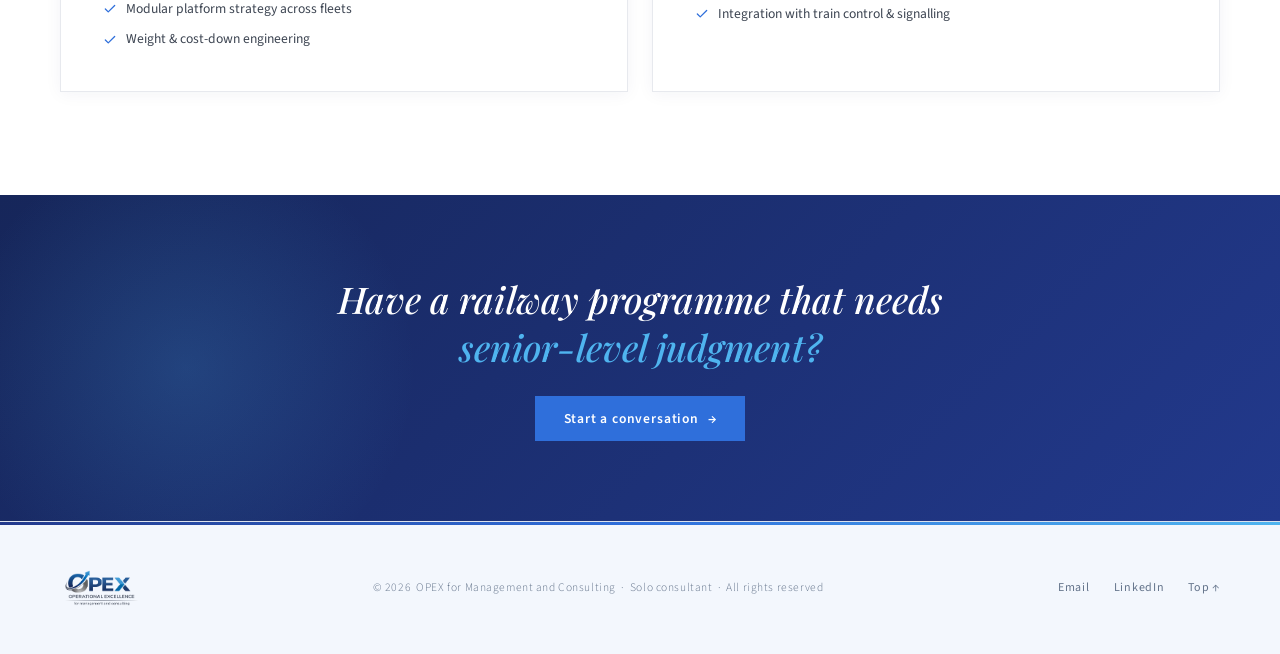
<file: railway.html>
<!DOCTYPE html>
<html lang="en">
<head>
<meta charset="UTF-8"/>
<meta name="viewport" content="width=device-width, initial-scale=1.0"/>
<title>Railway Systems &amp; Infrastructure | OPEX Consulting</title>
<meta name="description" content="OPEX railway consulting — seating systems, onboard electrical architecture, and hands-on engineering depth across rail programmes."/>

<link rel="stylesheet" href="styles.css"/>

<link rel="preconnect" href="https://fonts.googleapis.com"/>
<link rel="preconnect" href="https://fonts.gstatic.com" crossorigin/>
<link href="https://fonts.googleapis.com/css2?family=Playfair+Display:ital,wght@0,400;0,500;0,700;1,400;1,500&family=Source+Sans+3:wght@300;400;500;600&display=swap" rel="stylesheet"/>
</head>
<body>

<!-- ═══ NAV ═══════════════════════════════════════════════ -->
<nav id="nav">
  <a href="index.html" class="nav-logo">
    <img src="opex.png" alt="OPEX Consulting"/>
  </a>
  <ul class="nav-links">
    <li><a href="index.html#about">About</a></li>
    <li class="nav-drop">
      <a href="index.html#services" class="nav-drop-link">
        Services
        <svg class="chevron" width="10" height="6" viewBox="0 0 10 6" fill="none"><path d="M1 1l4 4 4-4" stroke="currentColor" stroke-width="1.4" stroke-linecap="round" stroke-linejoin="round"/></svg>
      </a>
      <div class="nav-drop-menu">
        <a href="railway.html">Railway Systems</a>
        <a href="automotive.html">Automotive Industry</a>
      </div>
    </li>
    <li><a href="index.html#why">Why OPEX</a></li>
    <li><a href="index.html#contact" class="nav-cta">Contact Us</a></li>
  </ul>
  <button class="burger" id="burger" aria-label="Open menu" aria-expanded="false">
    <span></span><span></span><span></span>
  </button>
</nav>
<div class="mob-menu" id="mob">
  <a href="index.html#about" onclick="closeMob()">About</a>
  <a href="index.html#services" onclick="closeMob()">Services</a>
  <div class="mob-submenu">
    <a href="railway.html">Railway Systems</a>
    <a href="automotive.html">Automotive Industry</a>
  </div>
  <a href="index.html#why" onclick="closeMob()">Why OPEX</a>
  <a href="index.html#contact" onclick="closeMob()">Contact</a>
</div>

<!-- ═══ PAGE HEADER ═══════════════════════════════════════ -->
<section class="page-header">
  <div class="page-header-inner">
    <div class="ph-crumb r"><a href="index.html">OPEX</a>&nbsp;<span>/</span>&nbsp;<span>Railway Systems</span></div>
    <h1 class="ph-title r rd1">Railway Systems <em>&amp; Infrastructure</em></h1>
    <p class="ph-lead r rd2">
      From vehicle interiors to onboard electrical architecture, OPEX brings hands-on engineering depth to rail programmes — grounded in direct teardown analysis, supplier qualification, and fleet-wide rollouts, not just slide-deck advisory.
    </p>
  </div>
</section>

<!-- ═══ SCROLL VIDEO 01 — TRAIN TEARDOWN ═══════════════════ -->
<section class="scrub-video">
  <div class="scrub-sticky">
    <video class="scrub-video-el" src="train-video.mp4" muted playsinline preload="auto"></video>
    <div class="scrub-overlay"></div>
    <div class="scrub-caption">
      <div class="eyebrow">01 — Field Work</div>
      <h2 class="scrub-caption-title">Train Teardown</h2>
    </div>
    <div class="scrub-hint">
      Scroll
      <svg width="14" height="18" viewBox="0 0 14 18" fill="none"><path d="M7 1v14M1 9l6 6 6-6" stroke="currentColor" stroke-width="1.6" stroke-linecap="round" stroke-linejoin="round"/></svg>
    </div>
  </div>
</section>
<section class="sec" style="padding-top: clamp(3.5rem, 7vw, 5.5rem); padding-bottom: clamp(3.5rem, 7vw, 5.5rem);">
  <div class="wrap">
    <div class="cap-strip-head r">
      <span class="cap-strip-eyebrow">What the teardown reveals</span>
      <h3 class="cap-strip-heading">Engineering capabilities in the field</h3>
    </div>
    <div class="cap-strip r rd1">
      <div class="cap-strip-item">
        <div class="cap-strip-icon">
          <svg width="18" height="18" viewBox="0 0 24 24" fill="none" stroke="currentColor" stroke-width="2" stroke-linecap="round" stroke-linejoin="round"><rect x="3" y="3" width="18" height="18" rx="2"/><path d="M3 9h18M9 21V9"/></svg>
        </div>
        <div class="cap-strip-title">Structural &amp; Panel Analysis</div>
        <div class="cap-strip-desc">Body shell, interior panels, and joinery assessed against design tolerances and real-world wear.</div>
      </div>
      <div class="cap-strip-item">
        <div class="cap-strip-icon">
          <svg width="18" height="18" viewBox="0 0 24 24" fill="none" stroke="currentColor" stroke-width="2" stroke-linecap="round" stroke-linejoin="round"><circle cx="12" cy="12" r="3"/><path d="M12 2v3M12 19v3M4.2 4.2l2.1 2.1M17.7 17.7l2.1 2.1M2 12h3M19 12h3M4.2 19.8l2.1-2.1M17.7 6.3l2.1-2.1"/></svg>
        </div>
        <div class="cap-strip-title">Component Diagnostics</div>
        <div class="cap-strip-desc">Wear patterns and failure modes traced back to root cause, component by component.</div>
      </div>
      <div class="cap-strip-item">
        <div class="cap-strip-icon">
          <svg width="18" height="18" viewBox="0 0 24 24" fill="none" stroke="currentColor" stroke-width="2" stroke-linecap="round" stroke-linejoin="round"><path d="M3 3v18h18"/><path d="M7 14l4-4 3 3 5-6"/></svg>
        </div>
        <div class="cap-strip-title">OEM Benchmarking</div>
        <div class="cap-strip-desc">Findings compared directly against manufacturer specification to flag deviation early.</div>
      </div>
      <div class="cap-strip-item">
        <div class="cap-strip-icon">
          <svg width="18" height="18" viewBox="0 0 24 24" fill="none" stroke="currentColor" stroke-width="2" stroke-linecap="round" stroke-linejoin="round"><path d="M12 8v4l3 3"/><circle cx="12" cy="12" r="10"/></svg>
        </div>
        <div class="cap-strip-title">Lifecycle &amp; Maintenance Planning</div>
        <div class="cap-strip-desc">Teardown insight feeds directly into maintenance intervals and fleet lifecycle strategy.</div>
      </div>
    </div>
  </div>
</section>

<!-- ═══ SCROLL VIDEO 02 — SEAT TEARDOWN ═════════════════════ -->
<section class="scrub-video">
  <div class="scrub-sticky">
    <video class="scrub-video-el" src="seat-video.mp4" muted playsinline preload="auto"></video>
    <div class="scrub-overlay"></div>
    <div class="scrub-caption">
      <div class="eyebrow">02 — Field Work</div>
      <h2 class="scrub-caption-title">Seat Teardown</h2>
    </div>
    <div class="scrub-hint">
      Scroll
      <svg width="14" height="18" viewBox="0 0 14 18" fill="none"><path d="M7 1v14M1 9l6 6 6-6" stroke="currentColor" stroke-width="1.6" stroke-linecap="round" stroke-linejoin="round"/></svg>
    </div>
  </div>
</section>
<section class="sec" style="background:var(--off); padding-top: clamp(3.5rem, 7vw, 5.5rem); padding-bottom: clamp(3.5rem, 7vw, 5.5rem);">
  <div class="wrap">
    <div class="cap-strip-head r">
      <span class="cap-strip-eyebrow">What the teardown reveals</span>
      <h3 class="cap-strip-heading">Seating engineering under the surface</h3>
    </div>
    <div class="cap-strip r rd1">
      <div class="cap-strip-item">
        <div class="cap-strip-icon">
          <svg width="18" height="18" viewBox="0 0 24 24" fill="none" stroke="currentColor" stroke-width="2" stroke-linecap="round" stroke-linejoin="round"><path d="M12 2l2.9 6h6.6l-5.3 4 2 6.5L12 15l-6.2 3.5 2-6.5-5.3-4h6.6z"/></svg>
        </div>
        <div class="cap-strip-title">Foam &amp; Cushioning Assessment</div>
        <div class="cap-strip-desc">Density, compression set, and comfort retention measured against long-service benchmarks.</div>
      </div>
      <div class="cap-strip-item">
        <div class="cap-strip-icon">
          <svg width="18" height="18" viewBox="0 0 24 24" fill="none" stroke="currentColor" stroke-width="2" stroke-linecap="round" stroke-linejoin="round"><path d="M4 4h16v10H4z"/><path d="M8 18h8M10 22h4"/></svg>
        </div>
        <div class="cap-strip-title">Upholstery Durability Testing</div>
        <div class="cap-strip-desc">Abrasion, seam strength, and fade resistance checked against passenger-fleet duty cycles.</div>
      </div>
      <div class="cap-strip-item">
        <div class="cap-strip-icon">
          <svg width="18" height="18" viewBox="0 0 24 24" fill="none" stroke="currentColor" stroke-width="2" stroke-linecap="round" stroke-linejoin="round"><rect x="4" y="4" width="16" height="16" rx="2"/><path d="M4 12h16M12 4v16"/></svg>
        </div>
        <div class="cap-strip-title">Mounting &amp; Frame Integrity</div>
        <div class="cap-strip-desc">Hardware torque, weld quality, and rail interfaces inspected for fatigue and long-term load.</div>
      </div>
      <div class="cap-strip-item">
        <div class="cap-strip-icon">
          <svg width="18" height="18" viewBox="0 0 24 24" fill="none" stroke="currentColor" stroke-width="2" stroke-linecap="round" stroke-linejoin="round"><path d="M12 2l9 4.5v9L12 20l-9-4.5v-9z"/><path d="M12 12v8M3 6.5l9 4.5 9-4.5"/></svg>
        </div>
        <div class="cap-strip-title">Fire &amp; Crash Compliance</div>
        <div class="cap-strip-desc">Materials and mounting cross-checked against EN 45545 and EN 12663 verification criteria.</div>
      </div>
    </div>
  </div>
</section>


<!-- ═══ RAIL CAPABILITIES — SEATING & ELECTRICAL ═════════ -->
<section class="sec" style="background:var(--white); border-top:1px solid var(--border);">
  <div class="wrap">
    <div class="services-head">
      <div>
        <div class="eyebrow r">Rail Sub-Specialities</div>
        <h2 class="sec-title r rd1">Where OPEX goes<br/><em>deep in rail</em></h2>
      </div>
      <p class="sec-lead r rd2">
        Beyond programme-level advisory, OPEX brings hands-on engineering depth to two disciplines that shape passenger experience and vehicle reliability: seating systems and onboard electrical architecture.
      </p>
    </div>

    <div class="cap-grid">

      <!-- Seating Systems -->
      <div class="cap-card r rd1">
        <div class="svc-icon-ring">
          <svg width="22" height="22" viewBox="0 0 24 24" fill="none" stroke="currentColor" stroke-width="1.6" stroke-linecap="round" stroke-linejoin="round"><path d="M5 11V5a2 2 0 0 1 2-2h6a2 2 0 0 1 2 2v6"/><path d="M4 11h16v5a1 1 0 0 1-1 1h-1v3M6 20v-3H5a1 1 0 0 1-1-1v-5"/><path d="M9 17h6"/></svg>
        </div>
        <h3 class="svc-title">Seating Systems</h3>
        <p class="svc-desc">
          End-to-end consulting on passenger seating — from concept and supplier selection through to fleet-wide rollout. OPEX balances comfort, capacity, weight, and certification requirements so seating programmes stay on schedule and on budget.
        </p>
        <ul class="cap-list">
          <li><svg width="14" height="14" viewBox="0 0 24 24" fill="none" stroke="currentColor" stroke-width="2.2" stroke-linecap="round" stroke-linejoin="round"><polyline points="20 6 9 17 4 12"/></svg> Ergonomics &amp; passenger comfort standards</li>
          <li><svg width="14" height="14" viewBox="0 0 24 24" fill="none" stroke="currentColor" stroke-width="2.2" stroke-linecap="round" stroke-linejoin="round"><polyline points="20 6 9 17 4 12"/></svg> Fire &amp; crash safety compliance (EN 45545 / EN 12663)</li>
          <li><svg width="14" height="14" viewBox="0 0 24 24" fill="none" stroke="currentColor" stroke-width="2.2" stroke-linecap="round" stroke-linejoin="round"><polyline points="20 6 9 17 4 12"/></svg> Supplier selection, qualification &amp; audits</li>
          <li><svg width="14" height="14" viewBox="0 0 24 24" fill="none" stroke="currentColor" stroke-width="2.2" stroke-linecap="round" stroke-linejoin="round"><polyline points="20 6 9 17 4 12"/></svg> Capacity vs. comfort layout optimisation</li>
          <li><svg width="14" height="14" viewBox="0 0 24 24" fill="none" stroke="currentColor" stroke-width="2.2" stroke-linecap="round" stroke-linejoin="round"><polyline points="20 6 9 17 4 12"/></svg> Modular platform strategy across fleets</li>
          <li><svg width="14" height="14" viewBox="0 0 24 24" fill="none" stroke="currentColor" stroke-width="2.2" stroke-linecap="round" stroke-linejoin="round"><polyline points="20 6 9 17 4 12"/></svg> Weight &amp; cost-down engineering</li>
        </ul>
      </div>

      <!-- Electrical Systems -->
      <div class="cap-card r rd2">
        <div class="svc-icon-ring">
          <svg width="22" height="22" viewBox="0 0 24 24" fill="none" stroke="currentColor" stroke-width="1.6" stroke-linecap="round" stroke-linejoin="round"><polygon points="13 2 3 14 12 14 11 22 21 10 12 10 13 2"/></svg>
        </div>
        <h3 class="svc-title">Electrical Systems</h3>
        <p class="svc-desc">
          Advisory on onboard electrical architecture — power distribution, wiring integration, and passenger-facing systems — helping operators and manufacturers deliver reliable, compliant, and energy-efficient rolling stock.
        </p>
        <ul class="cap-list">
          <li><svg width="14" height="14" viewBox="0 0 24 24" fill="none" stroke="currentColor" stroke-width="2.2" stroke-linecap="round" stroke-linejoin="round"><polyline points="20 6 9 17 4 12"/></svg> Onboard power &amp; auxiliary architecture</li>
          <li><svg width="14" height="14" viewBox="0 0 24 24" fill="none" stroke="currentColor" stroke-width="2.2" stroke-linecap="round" stroke-linejoin="round"><polyline points="20 6 9 17 4 12"/></svg> Wiring harness design &amp; integration</li>
          <li><svg width="14" height="14" viewBox="0 0 24 24" fill="none" stroke="currentColor" stroke-width="2.2" stroke-linecap="round" stroke-linejoin="round"><polyline points="20 6 9 17 4 12"/></svg> EMC &amp; EN 50121 compliance</li>
          <li><svg width="14" height="14" viewBox="0 0 24 24" fill="none" stroke="currentColor" stroke-width="2.2" stroke-linecap="round" stroke-linejoin="round"><polyline points="20 6 9 17 4 12"/></svg> Lighting &amp; passenger information systems</li>
          <li><svg width="14" height="14" viewBox="0 0 24 24" fill="none" stroke="currentColor" stroke-width="2.2" stroke-linecap="round" stroke-linejoin="round"><polyline points="20 6 9 17 4 12"/></svg> Energy efficiency &amp; obsolescence management</li>
          <li><svg width="14" height="14" viewBox="0 0 24 24" fill="none" stroke="currentColor" stroke-width="2.2" stroke-linecap="round" stroke-linejoin="round"><polyline points="20 6 9 17 4 12"/></svg> Integration with train control &amp; signalling</li>
        </ul>
      </div>

    </div>
  </div>
</section>

<!-- ═══ CTA BAND ══════════════════════════════════════════ -->
<section class="cta-band">
  <div class="cta-band-inner">
    <p class="cta-band-title r">Have a railway programme that needs <em>senior-level judgment?</em></p>
    <a href="index.html#contact" class="btn-primary r rd1">Start a conversation <span class="arr">→</span></a>
  </div>
</section>

<!-- ═══ FOOTER ══════════════════════════════════════════════ -->
<footer>
  <div class="ft-inner">
    <div class="ft-logo">
      <img src="opex.png" alt="OPEX Consulting"/>
    </div>
    <p class="ft-copy">
      &copy; <span id="yr"></span> &nbsp;OPEX for Management and Consulting &nbsp;·&nbsp; Solo consultant &nbsp;·&nbsp; All rights reserved
    </p>
    <div class="ft-links">
      <a href="mailto:contact@opex-mc.com">Email</a>
      <a href="https://linkedin.com" target="_blank" rel="noopener noreferrer">LinkedIn</a>
      <a href="#">Top ↑</a>
    </div>
  </div>
</footer>

<script src="script.js"></script>
</body>
</html>
</file>
<file: styles.css>
/* ═══════════════════════════════════════════════════════════
   OPEX CONSULTING — SHARED STYLESHEET
   Used by: index.html, railway.html, automotive.html
═══════════════════════════════════════════════════════════ */
/* ═══════════════════════════════════════════
   TOKENS
═══════════════════════════════════════════ */
:root {
  --navy:     #16265A;
  --navy-l:   #22398C;
  --blue:     #2F6FDB;
  --sky:      #4FB4EF;
  --silver:   #A9B6CC;
  --charcoal: #3D4552;
  --mid:      #64748B;
  --off:      #F3F7FD;
  --white:    #FFFFFF;
  --border:   rgba(22,38,90,.1);
  --border-w: rgba(255,255,255,.14);

  --fd: 'Playfair Display', Georgia, serif;
  --fs: 'Source Sans 3', system-ui, sans-serif;
  --ease: cubic-bezier(.4,0,.2,1);

  --px: clamp(1.5rem, 5vw, 3.5rem);
  --max: 1160px;
}

/* ═══════════════════════════════════════════
   BASE
═══════════════════════════════════════════ */
*, *::before, *::after { box-sizing: border-box; margin: 0; padding: 0; }
html { scroll-behavior: smooth; font-size: 16px; }
[id] { scroll-margin-top: 100px; }
body { font-family: var(--fs); color: var(--charcoal); background: var(--white); overflow-x: hidden; -webkit-font-smoothing: antialiased; }
::selection { background: var(--blue); color: #fff; }
img { max-width: 100%; display: block; }
a { color: inherit; }

/* ═══════════════════════════════════════════
   REVEAL
═══════════════════════════════════════════ */
.r  { opacity: 0; transform: translateY(18px); transition: opacity .65s var(--ease), transform .65s var(--ease); }
.r.on { opacity: 1; transform: none; }
.rd1 { transition-delay: .1s; }
.rd2 { transition-delay: .2s; }
.rd3 { transition-delay: .3s; }
.rd4 { transition-delay: .4s; }
@media (prefers-reduced-motion: reduce) { .r { opacity:1; transform:none; transition:none; } }

/* ═══════════════════════════════════════════
   NAV
═══════════════════════════════════════════ */
#nav {
  position: fixed; top: 0; left: 0; right: 0; z-index: 100;
  padding: 0 var(--px);
  height: 120px;
  display: flex; align-items: center; justify-content: space-between;
  background: rgba(255,255,255,.82);
  backdrop-filter: blur(14px);
  -webkit-backdrop-filter: blur(14px);
  box-shadow: 0 1px 0 rgba(22,38,90,.07);
  transition: background .3s, box-shadow .3s, height .3s;
}
#nav.scrolled {
  height: 92px;
  background: rgba(255,255,255,.96);
  box-shadow: 0 4px 26px rgba(22,38,90,.1);
}
.nav-logo { display: flex; align-items: center; text-decoration: none; }
.nav-logo img {
  height: 96px; width: auto;
  transition: height .3s;
}
#nav.scrolled .nav-logo img { height: 72px; }

.nav-links { display: flex; align-items: center; gap: 2rem; list-style: none; }
.nav-links a {
  font-size: .83rem; font-weight: 500; letter-spacing: .06em;
  color: var(--charcoal); text-decoration: none;
  position: relative; padding-bottom: 2px;
  transition: color .2s;
}
.nav-links a::after {
  content: ''; position: absolute; bottom: -1px; left: 0;
  width: 0; height: 1px; background: var(--sky);
  transition: width .25s var(--ease);
}
.nav-links a:hover { color: var(--navy); }
.nav-links a:hover::after { width: 100%; }

/* Services dropdown */
.nav-drop { position: relative; }
.nav-drop-link {
  display: inline-flex; align-items: center; gap: .4rem;
}
.nav-drop-link .chevron { transition: transform .25s var(--ease); }
.nav-drop:hover .nav-drop-link .chevron { transform: rotate(180deg); }
.nav-drop-menu {
  position: absolute; top: 100%; left: 50%;
  transform: translate(-50%, 8px);
  min-width: 220px;
  background: var(--white);
  border: 1px solid var(--border);
  box-shadow: 0 16px 40px rgba(22,38,90,.14);
  padding: .5rem;
  opacity: 0; visibility: hidden; pointer-events: none;
  transition: opacity .22s var(--ease), transform .22s var(--ease), visibility .22s;
}
.nav-drop:hover .nav-drop-menu,
.nav-drop-menu:hover {
  opacity: 1; visibility: visible; pointer-events: auto;
  transform: translate(-50%, 4px);
}
.nav-drop-menu a {
  display: block; padding: .75rem .9rem;
  font-size: .82rem; font-weight: 500; letter-spacing: .02em;
  color: var(--charcoal); text-decoration: none;
  border-radius: 2px;
  transition: background .18s, color .18s;
}
.nav-drop-menu a:hover { background: var(--off); color: var(--blue); }
.nav-drop-menu a::after { display: none; }

.nav-cta {
  padding: .55rem 1.4rem;
  background: var(--blue); color: #fff !important;
  font-size: .82rem; font-weight: 500; letter-spacing: .06em;
  text-decoration: none;
  transition: background .22s, box-shadow .22s, transform .18s;
}
.nav-cta::after { display: none !important; }
.nav-cta:hover { background: var(--sky); transform: translateY(-1px); box-shadow: 0 4px 16px rgba(79,163,224,.35); }

.burger { display: none; flex-direction: column; gap: 5px; background: none; border: none; cursor: pointer; padding: 4px; }
.burger span { display: block; width: 22px; height: 2px; background: var(--navy); transition: transform .28s, opacity .28s; }
.burger.open span:nth-child(1) { transform: translateY(7px) rotate(45deg); }
.burger.open span:nth-child(2) { opacity: 0; }
.burger.open span:nth-child(3) { transform: translateY(-7px) rotate(-45deg); }

.mob-menu {
  display: none; position: fixed; inset: 0; z-index: 99;
  background: var(--off); flex-direction: column;
  align-items: center; justify-content: center; gap: 2.5rem;
}
.mob-menu.open { display: flex; }
.mob-menu a {
  font-family: var(--fd); font-size: 2rem; font-style: italic;
  color: var(--navy); text-decoration: none; transition: color .2s;
}
.mob-menu a:hover { color: var(--blue); }
.mob-submenu {
  display: flex; flex-direction: column; align-items: center; gap: 1.1rem;
  margin-top: -1.3rem;
}
.mob-submenu a {
  font-size: 1.05rem; font-style: normal; color: var(--mid);
  letter-spacing: .02em;
}
.mob-submenu a:hover { color: var(--blue); }

@media (max-width: 780px) {
  .nav-links, .nav-cta { display: none; }
  .burger { display: flex; }
  #nav { height: 84px; }
  .nav-logo img { height: 62px; }
  #nav.scrolled .nav-logo img { height: 52px; }
}

/* ═══════════════════════════════════════════
   HERO
═══════════════════════════════════════════ */
#hero {
  height: 100svh;
  background: linear-gradient(135deg, var(--navy) 0%, var(--navy-l) 38%, var(--blue) 72%, var(--sky) 100%);
  display: grid;
  grid-template-columns: 1fr 1fr;
  position: relative;
  overflow: hidden;
}

/* Fine line texture on the dark side */
#hero::before {
  content: '';
  position: absolute; inset: 0;
  background-image: repeating-linear-gradient(
    0deg, transparent, transparent 79px,
    rgba(255,255,255,.025) 79px, rgba(255,255,255,.025) 80px
  ),
  repeating-linear-gradient(
    90deg, transparent, transparent 79px,
    rgba(255,255,255,.015) 79px, rgba(255,255,255,.015) 80px
  );
  pointer-events: none;
}

/* Blue radial glow */
#hero::after {
  content: '';
  position: absolute; top: -10%; right: 30%; width: 600px; height: 600px;
  border-radius: 50%;
  background: radial-gradient(circle, rgba(79,180,239,.4) 0%, transparent 65%);
  pointer-events: none;
}

.hero-left {
  position: relative; z-index: 2;
  display: flex; flex-direction: column;
  justify-content: center;
  padding: clamp(6rem, 16vh, 9.5rem) var(--px) clamp(6.5rem, 17vh, 8rem);
  min-height: 0;
}

.hero-eyebrow {
  display: inline-flex; align-items: center; gap: .7rem;
  font-size: clamp(.64rem, 1.3vh, .72rem); font-weight: 600; letter-spacing: .18em;
  text-transform: uppercase; color: var(--sky);
  margin-bottom: clamp(1rem, 2.2vh, 1.8rem);
}
.hero-eyebrow::before { content: ''; width: 28px; height: 1px; background: var(--sky); }

.hero-logo { margin-bottom: clamp(1.2rem, 2.6vh, 2.2rem); }
.hero-logo img {
  width: clamp(180px, 20vw, 320px); height: auto;
  filter: brightness(0) invert(1) drop-shadow(0 4px 22px rgba(79,180,239,.4));
}

.hero-h1 {
  font-family: var(--fd);
  font-size: clamp(1.8rem, 5.2vh, 3.6rem);
  font-weight: 400; line-height: 1.14;
  color: #fff; letter-spacing: -.01em;
  margin-bottom: clamp(.9rem, 2vh, 1.5rem);
}
.hero-h1 em { font-style: italic; color: var(--sky); }

.hero-sub {
  font-size: clamp(.85rem, 1.7vh, 1rem); font-weight: 300; line-height: 1.75;
  color: rgba(255,255,255,.6);
  max-width: 420px; margin-bottom: clamp(1.4rem, 3vh, 2.4rem);
  border-left: 2px solid rgba(79,163,224,.3);
  padding-left: 1.1rem;
}

.hero-actions { display: flex; align-items: center; gap: 1.2rem; flex-wrap: wrap; }

.btn-primary {
  display: inline-flex; align-items: center; gap: .55rem;
  padding: .8rem 1.8rem;
  background: var(--blue); color: #fff;
  font-size: .85rem; font-weight: 600; letter-spacing: .06em;
  text-decoration: none;
  transition: background .22s, box-shadow .22s, transform .18s;
}
.btn-primary .arr { transition: transform .25s var(--ease); }
.btn-primary:hover { background: var(--sky); transform: translateY(-2px); box-shadow: 0 6px 22px rgba(79,163,224,.4); }
.btn-primary:hover .arr { transform: translateX(4px); }

.btn-outline {
  display: inline-flex; align-items: center; gap: .5rem;
  padding: .8rem 1.8rem;
  border: 1px solid rgba(255,255,255,.25); color: rgba(255,255,255,.8);
  font-size: .85rem; font-weight: 400; letter-spacing: .06em;
  text-decoration: none;
  transition: border-color .22s, color .22s;
}
.btn-outline:hover { border-color: var(--sky); color: #fff; }

/* Hero right: photo fading into the hero background on its left edge */
.hero-right {
  position: relative; z-index: 1;
  padding: 0; overflow: hidden;
}
.hero-photo {
  position: absolute; inset: 0;
  width: 100%; height: 100%;
  object-fit: cover; object-position: center 30%;
  opacity: 0; animation: fadeIn 1.1s var(--ease) .3s forwards;
  -webkit-mask-image: linear-gradient(to right, transparent 0%, rgba(0,0,0,.55) 28%, rgba(0,0,0,1) 58%);
  mask-image: linear-gradient(to right, transparent 0%, rgba(0,0,0,.55) 28%, rgba(0,0,0,1) 58%);
}
.hero-photo-tint {
  position: absolute; inset: 0;
  background: linear-gradient(120deg, rgba(22,38,90,.55) 0%, rgba(47,111,219,.22) 45%, transparent 78%);
  pointer-events: none;
}
@keyframes fadeIn { from { opacity:0; } to { opacity:1; } }

/* Hero bottom stat bar */
.hero-stats {
  position: absolute; bottom: 0; left: 0; right: 0; z-index: 3;
  border-top: 1px solid rgba(255,255,255,.08);
  display: grid; grid-template-columns: repeat(4, 1fr);
  background: rgba(20,36,80,.48);
  backdrop-filter: blur(8px);
  height: clamp(64px, 11vh, 88px);
}
.hero-stat {
  padding: 1.2rem 1.8rem;
  border-right: 1px solid rgba(255,255,255,.06);
  display: flex; flex-direction: column; justify-content: center; gap: .22rem;
}
.hero-stat:last-child { border-right: none; }
.hs-n {
  font-family: var(--fd); font-size: clamp(1.3rem, 2.6vh, 1.7rem); font-style: italic;
  color: var(--sky); line-height: 1;
}
.hs-l {
  font-size: .72rem; font-weight: 400; letter-spacing: .1em;
  text-transform: uppercase; color: rgba(255,255,255,.4);
}

@media (max-width: 900px) {
  #hero { grid-template-columns: 1fr; height: auto; min-height: 100svh; }
  .hero-right { display: none; }
  .hero-left { padding: 8rem var(--px) 8.5rem; }
  .hero-stats { grid-template-columns: repeat(2, 1fr); position: relative; }
}
@media (max-width: 520px) {
  .hero-stats { grid-template-columns: repeat(2, 1fr); }
  .hero-stat { padding: 1rem; }
}

/* ═══════════════════════════════════════════
   SHARED SECTION
═══════════════════════════════════════════ */
.sec { padding: clamp(4rem, 8vw, 7rem) var(--px); }
.wrap { max-width: var(--max); margin: 0 auto; }

.eyebrow {
  display: inline-flex; align-items: center; gap: .6rem;
  font-size: .7rem; font-weight: 600; letter-spacing: .18em;
  text-transform: uppercase; color: var(--blue);
  margin-bottom: 1rem;
}
.eyebrow::before { content: ''; width: 22px; height: 1px; background: var(--blue); }

.sec-title {
  font-family: var(--fd);
  font-size: clamp(2rem, 4vw, 3.2rem);
  font-weight: 400; line-height: 1.18;
  color: var(--navy); letter-spacing: -.01em;
}
.sec-title em { font-style: italic; color: var(--blue); }

.sec-lead {
  font-size: 1rem; font-weight: 300; line-height: 1.85;
  color: var(--mid); max-width: 560px;
}
.rule { width: 48px; height: 2px; background: linear-gradient(90deg, var(--blue), var(--sky)); margin: 1.4rem 0; }

/* ═══════════════════════════════════════════
   ABOUT
═══════════════════════════════════════════ */
#about { background: var(--off); border-top: 1px solid var(--border); }

.about-grid {
  display: grid;
  grid-template-columns: 1.1fr 1fr;
  gap: clamp(3rem, 7vw, 6rem);
  align-items: center;
}

.about-text {}
.about-body {
  font-size: .97rem; font-weight: 300; line-height: 1.9;
  color: var(--charcoal); margin-bottom: 1.3rem;
}
.about-body strong { color: var(--navy); font-weight: 600; }

.about-quote {
  margin: 2rem 0;
  padding: 1.5rem 1.8rem;
  background: linear-gradient(135deg, var(--navy) 0%, var(--navy-l) 100%);
  border-left: 3px solid var(--sky);
  position: relative;
}
.about-quote p {
  font-family: var(--fd); font-size: 1.2rem; font-style: italic;
  color: #fff; line-height: 1.6; margin-bottom: .5rem;
}
.about-quote cite {
  font-size: .7rem; font-weight: 500; letter-spacing: .1em;
  text-transform: uppercase; color: var(--silver); font-style: normal;
}

.expertise-grid {
  display: grid; grid-template-columns: 1fr 1fr;
  gap: .8rem; margin-top: 1.8rem;
}
.exp-tag {
  display: flex; align-items: center; gap: .6rem;
  padding: .75rem 1rem;
  border: 1px solid var(--border);
  background: var(--white);
  font-size: .82rem; font-weight: 400; color: var(--charcoal);
  transition: border-color .22s, color .22s, box-shadow .22s;
  cursor: default;
}
.exp-tag svg { color: var(--blue); flex-shrink: 0; transition: color .22s; }
.exp-tag:hover { border-color: var(--blue); color: var(--navy); box-shadow: 0 2px 12px rgba(33,85,181,.1); }
.exp-tag:hover svg { color: var(--sky); }

/* About right: portrait schematic */
.about-visual {
  position: relative;
}
.about-img-frame {
  position: relative;
  background: linear-gradient(135deg, var(--navy) 0%, var(--navy-l) 100%);
  aspect-ratio: 4/5;
  max-width: 360px;
  overflow: hidden;
  display: flex; align-items: center; justify-content: center;
}
.about-img-frame::after {
  content: '';
  position: absolute; inset: 0;
  background: linear-gradient(135deg, rgba(79,180,239,.18) 0%, transparent 60%);
}
.about-frame-svg {
  position: absolute; inset: 0; width: 100%; height: 100%;
  opacity: .9;
}
.about-frame-label {
  position: absolute; bottom: 0; left: 0;
  background: var(--blue); color: #fff;
  font-size: .7rem; font-weight: 600; letter-spacing: .1em;
  text-transform: uppercase; padding: .6rem 1.2rem;
  z-index: 2;
}
.about-accent {
  position: absolute; top: 1.5rem; right: -1.2rem;
  width: 50px; height: 50px;
  border: 1.5px solid var(--blue); opacity: .3;
}

@media (max-width: 860px) {
  .about-grid { grid-template-columns: 1fr; }
  .about-visual { display: none; }
}

/* ═══════════════════════════════════════════
   SERVICES
═══════════════════════════════════════════ */
#services { background: var(--white); border-top: 1px solid var(--border); }

/* ═══ SUB-PAGE HEADER (used on railway.html / automotive.html) ═══ */
.page-header {
  min-height: 52vh;
  display: flex; align-items: center;
  background: linear-gradient(135deg, var(--navy) 0%, var(--navy-l) 38%, var(--blue) 72%, var(--sky) 100%);
  position: relative; overflow: hidden;
  padding: 9.5rem var(--px) 4.5rem;
}
.page-header::after {
  content: '';
  position: absolute; top: -10%; right: -10%;
  width: 500px; height: 500px; border-radius: 50%;
  background: radial-gradient(circle, rgba(79,180,239,.35) 0%, transparent 65%);
  pointer-events: none;
}
.page-header-inner { position: relative; z-index: 2; max-width: var(--max); margin: 0 auto; width: 100%; }
.ph-crumb {
  display: flex; align-items: center; gap: .5rem;
  font-size: .78rem; font-weight: 500; letter-spacing: .04em;
  color: rgba(255,255,255,.6); margin-bottom: 1.4rem;
}
.ph-crumb a { color: rgba(255,255,255,.6); text-decoration: none; transition: color .2s; }
.ph-crumb a:hover { color: #fff; }
.ph-title {
  font-family: var(--fd); font-weight: 500;
  font-size: clamp(2.2rem, 5vw, 3.6rem); line-height: 1.15; color: #fff;
  max-width: 780px;
}
.ph-title em { color: var(--sky); font-style: italic; }
.ph-lead {
  font-size: 1rem; font-weight: 300; line-height: 1.85;
  color: rgba(255,255,255,.72); max-width: 620px; margin-top: 1.3rem;
}

/* ═══ SCROLL-SCRUBBED VIDEO (pinned, frame follows scroll position) ═══ */
.scrub-video {
  position: relative;
  height: 320vh;
  background: var(--navy);
}
.scrub-sticky {
  position: sticky; top: 0;
  height: 100svh;
  overflow: hidden;
  display: flex; align-items: center; justify-content: center;
}
.scrub-video-el {
  position: absolute; inset: 0;
  width: 100%; height: 100%;
  object-fit: cover;
  pointer-events: none;
}
.scrub-overlay {
  position: absolute; inset: 0;
  background: linear-gradient(180deg, rgba(22,38,90,.6) 0%, rgba(22,38,90,.15) 45%, rgba(22,38,90,.75) 100%);
}
.scrub-caption {
  position: relative; z-index: 2;
  text-align: center; color: #fff; padding: 0 2rem;
  will-change: opacity, transform;
}
.scrub-caption .eyebrow { color: var(--sky); justify-content: center; }
.scrub-caption-title {
  font-family: var(--fd); font-style: italic; font-weight: 500;
  font-size: clamp(1.9rem, 4.4vw, 3.4rem); line-height: 1.28; margin-top: .8rem;
}
.scrub-caption-title em { color: var(--sky); font-style: italic; }
.scrub-hint {
  position: absolute; bottom: 2.2rem; left: 50%; transform: translateX(-50%);
  z-index: 2; color: rgba(255,255,255,.65);
  font-size: .68rem; font-weight: 600; letter-spacing: .18em; text-transform: uppercase;
  display: flex; flex-direction: column; align-items: center; gap: .5rem;
}
.scrub-hint svg { animation: scrubBob 1.6s ease-in-out infinite; }
@keyframes scrubBob { 0%,100% { transform: translateY(0); } 50% { transform: translateY(6px); } }

@media (max-width: 780px) {
  .scrub-video { height: 240vh; }
}

/* ═══ VIDEO SHOWCASE (split text + video panels) ═══ */
.video-showcase { background: var(--white); border-top: 1px solid var(--border); }
.video-showcase:nth-of-type(even) { background: var(--off); }
.vs-row {
  display: grid; grid-template-columns: 1fr 1fr;
  gap: clamp(2.5rem, 6vw, 5rem); align-items: center;
}
.vs-row.reverse .vs-text { order: 2; }
.vs-row.reverse .vs-media { order: 1; }
.vs-num {
  font-family: var(--fd); font-style: italic; font-size: 1rem;
  color: var(--blue); margin-bottom: .8rem; display: block;
}
.vs-title {
  font-family: var(--fd); font-size: clamp(1.5rem, 2.8vw, 2.1rem);
  font-weight: 500; color: var(--navy); line-height: 1.25; margin-bottom: 1.1rem;
}
.vs-desc {
  font-size: .92rem; font-weight: 300; line-height: 1.85;
  color: var(--mid); margin-bottom: 1.4rem;
}
.vs-points { display: grid; gap: .65rem; }
.vs-points li {
  display: flex; align-items: flex-start; gap: .6rem;
  font-size: .85rem; color: var(--charcoal); line-height: 1.5;
}
.vs-points li svg { flex-shrink: 0; margin-top: .2rem; color: var(--blue); }

.vs-media {
  position: relative;
  box-shadow: 0 20px 50px rgba(22,38,90,.14);
}
.vs-media::before {
  content: '';
  position: absolute; inset: -3px;
  background: linear-gradient(135deg, var(--navy-l), var(--blue), var(--sky));
  z-index: 0;
}
.vs-media video {
  position: relative; z-index: 1;
  display: block; width: 100%; aspect-ratio: 16/10;
  object-fit: cover; background: var(--navy);
}

@media (max-width: 860px) {
  .vs-row, .vs-row.reverse { grid-template-columns: 1fr; }
  .vs-row.reverse .vs-text, .vs-row.reverse .vs-media { order: unset; }
}

/* ═══ CAPABILITY GRID (Seating / Electrical / etc. — reused across pages) ═══ */
.cap-grid {
  display: grid; grid-template-columns: repeat(2, 1fr);
  gap: 1.5rem;
}
@media (max-width: 780px) { .cap-grid { grid-template-columns: 1fr; } }

.cap-card {
  background: var(--white);
  border: 1px solid var(--border);
  box-shadow: 0 2px 16px rgba(22,38,90,.05);
  padding: 2.6rem;
  position: relative; overflow: hidden;
  transition: transform .3s var(--ease), box-shadow .3s;
}
.cap-card::before {
  content: '';
  position: absolute; left: 0; top: 0; bottom: 0; width: 3px;
  background: linear-gradient(to bottom, var(--blue), var(--sky));
  transform: scaleY(0); transform-origin: top;
  transition: transform .35s var(--ease);
}
.cap-card:hover { transform: translateY(-3px); box-shadow: 0 14px 34px rgba(22,38,90,.1); }
.cap-card:hover::before { transform: scaleY(1); }

.cap-list { margin-top: 1.3rem; display: grid; gap: .65rem; }
.cap-list li {
  display: flex; align-items: flex-start; gap: .6rem;
  font-size: .85rem; font-weight: 400; color: var(--charcoal); line-height: 1.5;
}
.cap-list li svg { flex-shrink: 0; margin-top: .2rem; color: var(--blue); }

/* ═══ Sub-page CTA banner ═══ */
.cta-band {
  background: linear-gradient(135deg, var(--navy) 0%, var(--navy-l) 100%);
  padding: clamp(3rem, 7vw, 5rem) var(--px);
  text-align: center;
  position: relative; overflow: hidden;
}
.cta-band::before {
  content: '';
  position: absolute; bottom: -30%; left: -5%;
  width: 500px; height: 500px; border-radius: 50%;
  background: radial-gradient(circle, rgba(79,180,239,.18) 0%, transparent 65%);
}
.cta-band-inner { position: relative; z-index: 2; max-width: 640px; margin: 0 auto; }
.cta-band-title {
  font-family: var(--fd); font-style: italic; font-weight: 500;
  font-size: clamp(1.6rem, 3.2vw, 2.3rem); color: #fff; line-height: 1.3; margin-bottom: 1.6rem;
}
.cta-band-title em { color: var(--sky); font-style: italic; }

/* ═══ CAPABILITY STRIP (compact icon-feature row, hairline dividers) ═══ */
.cap-strip-head { margin-bottom: 2.4rem; max-width: 640px; }
.cap-strip-eyebrow {
  font-family: var(--fd); font-style: italic; font-size: .95rem;
  color: var(--blue); margin-bottom: .5rem; display: block;
}
.cap-strip-heading {
  font-family: var(--fd); font-size: clamp(1.3rem, 2.4vw, 1.7rem);
  font-weight: 500; color: var(--navy); line-height: 1.3;
}
.cap-strip {
  display: grid; grid-template-columns: repeat(4, 1fr);
  gap: 1px; background: var(--border);
  border: 1px solid var(--border);
}
.cap-strip-item {
  background: var(--white);
  padding: 2rem 1.5rem;
  display: flex; flex-direction: column; gap: .85rem;
  transition: background .25s;
}
.cap-strip-item:hover { background: var(--off); }
.cap-strip-icon {
  width: 38px; height: 38px; border-radius: 50%;
  background: linear-gradient(135deg, var(--blue), var(--sky));
  display: flex; align-items: center; justify-content: center;
  color: #fff; flex-shrink: 0;
}
.cap-strip-title { font-family: var(--fd); font-size: .98rem; font-weight: 500; color: var(--navy); }
.cap-strip-desc { font-size: .82rem; color: var(--mid); line-height: 1.6; }
@media (max-width: 860px) { .cap-strip { grid-template-columns: repeat(2, 1fr); } }
@media (max-width: 520px) { .cap-strip { grid-template-columns: 1fr; } }

/* ═══ VIDEO PLACEHOLDER (used until real scroll-effect videos are ready) ═══ */
.video-placeholder {
  position: relative;
  height: 56vh; min-height: 380px;
  background: linear-gradient(135deg, var(--navy) 0%, var(--navy-l) 55%, var(--blue) 100%);
  display: flex; align-items: center; justify-content: center;
  overflow: hidden;
}
.video-placeholder::before {
  content: '';
  position: absolute; inset: 0;
  background-image:
    linear-gradient(rgba(255,255,255,.05) 1px, transparent 1px),
    linear-gradient(90deg, rgba(255,255,255,.05) 1px, transparent 1px);
  background-size: 36px 36px;
}
.video-placeholder::after {
  content: '';
  position: absolute; top: -10%; right: -5%;
  width: 480px; height: 480px; border-radius: 50%;
  background: radial-gradient(circle, rgba(79,180,239,.22) 0%, transparent 65%);
}
.vp-content { position: relative; z-index: 1; text-align: center; color: #fff; padding: 0 2rem; }
.vp-badge {
  display: inline-block; font-size: .68rem; font-weight: 600; letter-spacing: .16em;
  text-transform: uppercase; color: var(--sky);
  border: 1px solid rgba(79,180,239,.4); border-radius: 999px;
  padding: .4rem 1rem; margin-bottom: 1.3rem;
}
.vp-play {
  width: 62px; height: 62px; border-radius: 50%;
  border: 1.5px solid rgba(255,255,255,.5);
  background: rgba(255,255,255,.08);
  backdrop-filter: blur(4px);
  display: flex; align-items: center; justify-content: center;
  margin: 0 auto 1.4rem;
}
.vp-title {
  font-family: var(--fd); font-style: italic; font-weight: 500;
  font-size: clamp(1.4rem, 2.8vw, 2rem); color: #fff; line-height: 1.3;
}
.vp-sub {
  font-size: .85rem; font-weight: 300; color: rgba(255,255,255,.55);
  margin-top: .7rem; max-width: 420px; margin-left: auto; margin-right: auto;
}

/* ═══ COMPONENT GALLERY (photo/icon tiles — used for tangible capability items) ═══ */
.gallery-grid { display: grid; grid-template-columns: repeat(4, 1fr); gap: 1.4rem; }
@media (max-width: 900px) { .gallery-grid { grid-template-columns: repeat(2, 1fr); } }
@media (max-width: 520px) { .gallery-grid { grid-template-columns: 1fr; } }

.gallery-card {
  background: var(--white);
  border: 1px solid var(--border);
  overflow: hidden;
  box-shadow: 0 2px 16px rgba(22,38,90,.05);
  transition: transform .3s var(--ease), box-shadow .3s;
}
.gallery-card:hover { transform: translateY(-4px); box-shadow: 0 16px 36px rgba(22,38,90,.12); }

.gallery-media {
  position: relative; aspect-ratio: 4/3; overflow: hidden;
  background: linear-gradient(135deg, var(--navy) 0%, var(--navy-l) 100%);
}
.gallery-media img { width: 100%; height: 100%; object-fit: cover; display: block; }
.gallery-media.is-icon { display: flex; align-items: center; justify-content: center; }
.gallery-media.is-icon::before {
  content: '';
  position: absolute; inset: 0;
  background-image:
    linear-gradient(rgba(255,255,255,.05) 1px, transparent 1px),
    linear-gradient(90deg, rgba(255,255,255,.05) 1px, transparent 1px);
  background-size: 24px 24px;
}
.gallery-media.is-icon svg { position: relative; z-index: 1; color: var(--sky); }

.gallery-label { padding: 1.1rem 1.3rem; }
.gallery-label h3 { font-family: var(--fd); font-size: 1rem; font-weight: 500; color: var(--navy); margin-bottom: .3rem; }
.gallery-label p { font-size: .8rem; color: var(--mid); line-height: 1.55; }

/* ═══ Automotive abstract illustration ═══ */
.auto-illus-frame {
  max-width: 460px; margin: 0 auto;
  box-shadow: 0 20px 50px rgba(22,38,90,.16);
}
.auto-illus-frame svg { display: block; width: 100%; height: auto; }

.services-head {
  display: grid; grid-template-columns: 1fr 1fr;
  gap: 2.5rem; align-items: end;
  margin-bottom: 3.5rem;
}
@media (max-width: 720px) { .services-head { grid-template-columns: 1fr; } }

.svc-grid {
  display: grid; grid-template-columns: repeat(2, 1fr);
  gap: 1px; background: rgba(22,38,90,.07);
}

.svc-card {
  background: var(--white);
  padding: 2.5rem;
  position: relative; overflow: hidden;
  cursor: default;
  transition: background .3s, box-shadow .3s;
}
/* Blue left-border reveal */
.svc-card::before {
  content: '';
  position: absolute; left: 0; top: 0; bottom: 0; width: 3px;
  background: linear-gradient(to bottom, var(--blue), var(--sky));
  transform: scaleY(0); transform-origin: top;
  transition: transform .35s var(--ease);
}
.svc-card:hover { background: var(--off); }
.svc-card:hover::before { transform: scaleY(1); }

.svc-icon-ring {
  width: 52px; height: 52px;
  border: 1.5px solid var(--border);
  display: flex; align-items: center; justify-content: center;
  margin-bottom: 1.4rem; color: var(--blue);
  transition: border-color .25s, background .25s, color .25s;
}
.svc-card:hover .svc-icon-ring { border-color: var(--blue); background: rgba(33,85,181,.06); color: var(--navy); }

.svc-title {
  font-family: var(--fd); font-size: 1.4rem; font-weight: 500;
  color: var(--navy); line-height: 1.25; margin-bottom: .85rem;
  transition: color .25s;
}
.svc-card:hover .svc-title { color: var(--blue); }

.svc-desc {
  font-size: .9rem; font-weight: 300; line-height: 1.8;
  color: var(--mid); margin-bottom: 1.2rem;
}
.svc-tags { display: flex; flex-wrap: wrap; gap: .4rem; }
.svc-tag {
  font-size: .67rem; font-weight: 500; letter-spacing: .08em;
  text-transform: uppercase; padding: .25rem .65rem;
  background: var(--off); color: var(--mid); border: 1px solid var(--border);
  transition: background .2s, color .2s, border-color .2s;
}
.svc-card:hover .svc-tag { background: rgba(33,85,181,.07); border-color: rgba(33,85,181,.2); color: var(--navy); }

.svc-more {
  display: inline-flex; align-items: center; gap: .4rem;
  margin-top: 1.3rem;
  font-size: .8rem; font-weight: 600; letter-spacing: .03em;
  color: var(--blue); text-decoration: none;
  transition: gap .2s, color .2s;
}
.svc-more:hover { gap: .65rem; color: var(--navy); }

@media (max-width: 720px) { .svc-grid { grid-template-columns: 1fr; } }

/* ═══════════════════════════════════════════
   WHY OPEX
═══════════════════════════════════════════ */
#why {
  background: linear-gradient(180deg, var(--off) 0%, #EAF1FB 100%);
  border-top: 1px solid var(--border);
  position: relative; overflow: hidden;
}
#why::before {
  content: '';
  position: absolute; bottom: -20%; right: -5%;
  width: 600px; height: 600px; border-radius: 50%;
  background: radial-gradient(circle, rgba(47,111,219,.1) 0%, transparent 65%);
  pointer-events: none;
}
#why .sec-title { color: var(--navy); }
#why .sec-title em { color: var(--blue); }
#why .sec-lead { color: var(--mid); max-width: 100%; }

.why-head {
  display: grid; grid-template-columns: 1fr 1fr;
  gap: 3rem; align-items: end; margin-bottom: 4rem;
}
@media (max-width: 720px) { .why-head { grid-template-columns: 1fr; } }

.why-grid {
  display: grid; grid-template-columns: repeat(3, 1fr);
  gap: 1.5rem;
}
.why-card {
  position: relative;
  border-radius: 14px;
  padding: 2px;
  background: var(--border);
  box-shadow: 0 2px 16px rgba(22,38,90,.05);
  overflow: hidden;
  transition: box-shadow .3s, transform .3s var(--ease);
}
.why-card:hover { transform: translateY(-3px); box-shadow: 0 16px 38px rgba(22,38,90,.14); }

/* Blurred gradient blob that follows the cursor — revealed on hover */
.why-glow {
  position: absolute;
  width: 240px; height: 240px;
  left: var(--mx, 50%); top: var(--my, 50%);
  transform: translate(-50%, -50%);
  background: linear-gradient(125deg, var(--blue) 0%, var(--sky) 50%, var(--navy-l) 100%);
  filter: blur(30px);
  opacity: 0;
  transition: opacity .35s var(--ease);
  pointer-events: none;
  z-index: 0;
}
.why-card:hover .why-glow { opacity: .9; }

.why-card-inner {
  position: relative; z-index: 1;
  background: var(--white);
  border-radius: 12px;
  height: 100%;
  padding: 2rem 1.8rem;
}

.why-icon {
  width: 44px; height: 44px;
  border: 1px solid rgba(47,111,219,.25);
  display: flex; align-items: center; justify-content: center;
  color: var(--blue); margin-bottom: 1.2rem;
  transition: background .25s, border-color .25s;
}
.why-card:hover .why-icon { background: rgba(47,111,219,.08); border-color: rgba(47,111,219,.5); }

.why-title {
  font-family: var(--fd); font-size: 1.15rem; font-weight: 500;
  color: var(--navy); margin-bottom: .6rem;
}
.why-desc {
  font-size: .87rem; font-weight: 300; line-height: 1.75;
  color: var(--mid);
}

.why-cta-row {
  margin-top: 3.5rem; padding-top: 3rem;
  border-top: 1px solid var(--border);
  display: flex; align-items: center; justify-content: space-between;
  gap: 2rem; flex-wrap: wrap;
}
.why-cta-text {
  font-family: var(--fd); font-size: clamp(1.4rem, 2.5vw, 2rem);
  font-style: italic; color: var(--navy); max-width: 480px; line-height: 1.35;
}
.why-cta-text strong { font-style: normal; color: var(--blue); }

@media (max-width: 860px) { .why-grid { grid-template-columns: repeat(2, 1fr); } }
@media (max-width: 540px) {
  .why-grid { grid-template-columns: 1fr; }
  .why-cta-row { flex-direction: column; align-items: flex-start; }
}

/* ═══════════════════════════════════════════
   CONTACT
═══════════════════════════════════════════ */
#contact { background: var(--off); border-top: 1px solid var(--border); }

.contact-grid {
  display: grid; grid-template-columns: 1fr 1.15fr;
  gap: clamp(3rem, 7vw, 5rem); align-items: start;
}
.contact-body {
  font-size: .95rem; font-weight: 300; line-height: 1.85;
  color: var(--mid); margin: 1.5rem 0 2.5rem;
}

.contact-items { list-style: none; }
.ci {
  display: flex; align-items: center; gap: 1rem;
  padding: .9rem 0; border-bottom: 1px solid var(--border);
  transition: padding-left .2s;
}
.ci:last-child { border-bottom: none; }
.ci:hover { padding-left: .4rem; }
.ci-icon {
  width: 38px; height: 38px; flex-shrink: 0;
  border: 1px solid var(--border);
  display: flex; align-items: center; justify-content: center;
  color: var(--blue);
  transition: background .2s, border-color .2s;
}
.ci:hover .ci-icon { background: rgba(33,85,181,.07); border-color: var(--blue); }
.ci-label {
  display: block; font-size: .64rem; font-weight: 600;
  letter-spacing: .1em; text-transform: uppercase;
  color: var(--silver); margin-bottom: .12rem;
}
.ci-val { font-size: .9rem; color: var(--charcoal); }
.ci-val a { text-decoration: none; color: var(--charcoal); transition: color .2s; }
.ci-val a:hover { color: var(--blue); }

/* Form */
.contact-form {
  background: var(--white);
  padding: 2.5rem;
  border: 1px solid var(--border);
  position: relative;
}
.contact-form::before {
  content: '';
  position: absolute; top: 0; left: 0; right: 0; height: 3px;
  background: linear-gradient(90deg, var(--navy-l), var(--blue), var(--sky));
}
.form-head {
  font-family: var(--fd); font-size: 1.3rem; font-weight: 400; font-style: italic;
  color: var(--navy); margin-bottom: 1.8rem;
}
.frow { display: grid; grid-template-columns: 1fr 1fr; gap: 1rem; }
.fg { display: flex; flex-direction: column; gap: .4rem; margin-bottom: 1rem; }
label {
  font-size: .68rem; font-weight: 600; letter-spacing: .1em;
  text-transform: uppercase; color: var(--silver);
}
input, textarea, select {
  width: 100%; padding: .72rem 1rem;
  border: 1px solid var(--border);
  background: var(--off);
  font-family: var(--fs); font-size: .9rem; color: var(--charcoal);
  outline: none; border-radius: 0; appearance: none;
  transition: border-color .2s, background .2s;
}
input:focus, textarea:focus, select:focus {
  border-color: var(--blue); background: var(--white);
}
textarea { resize: vertical; min-height: 110px; }
.btn-form {
  width: 100%; padding: .85rem;
  background: var(--navy); color: #fff;
  font-family: var(--fs); font-size: .83rem; font-weight: 600;
  letter-spacing: .1em; text-transform: uppercase;
  border: none; cursor: pointer; margin-top: .5rem;
  transition: background .22s, transform .18s, box-shadow .2s;
}
.btn-form:hover { background: var(--blue); transform: translateY(-1px); box-shadow: 0 4px 18px rgba(33,85,181,.25); }
.form-note { font-size: .72rem; color: var(--silver); margin-top: .75rem; line-height: 1.65; }
.form-ok { display: none; text-align: center; padding: 3rem 1rem; }
.form-ok-ico {
  width: 54px; height: 54px; border-radius: 50%;
  border: 1.5px solid var(--blue);
  display: flex; align-items: center; justify-content: center;
  margin: 0 auto 1.2rem; color: var(--blue);
}
.form-ok h3 { font-family: var(--fd); font-size: 1.5rem; font-style: italic; color: var(--navy); margin-bottom: .5rem; }
.form-ok p { font-size: .88rem; color: var(--mid); }

@media (max-width: 860px) { .contact-grid { grid-template-columns: 1fr; } .frow { grid-template-columns: 1fr; } }

/* ═══════════════════════════════════════════
   FOOTER
═══════════════════════════════════════════ */
footer {
  background: var(--off);
  border-top: 1px solid var(--border);
  padding: 2.5rem var(--px);
  position: relative;
}
footer::before {
  content: '';
  position: absolute; top: 0; left: 0; right: 0; height: 3px;
  background: linear-gradient(90deg, var(--navy-l), var(--blue), var(--sky));
}
.ft-inner {
  max-width: var(--max); margin: 0 auto;
  display: flex; align-items: center; justify-content: space-between;
  gap: 1.5rem; flex-wrap: wrap;
}
.ft-logo img {
  height: 52px; width: auto;
}
.ft-copy {
  font-size: .72rem; font-weight: 300;
  color: var(--mid); letter-spacing: .05em; text-align: center;
}
.ft-links { display: flex; gap: 1.5rem; }
.ft-links a {
  font-size: .75rem; font-weight: 400; letter-spacing: .06em;
  color: var(--mid); text-decoration: none;
  transition: color .2s;
}
.ft-links a:hover { color: var(--blue); }
</file>
